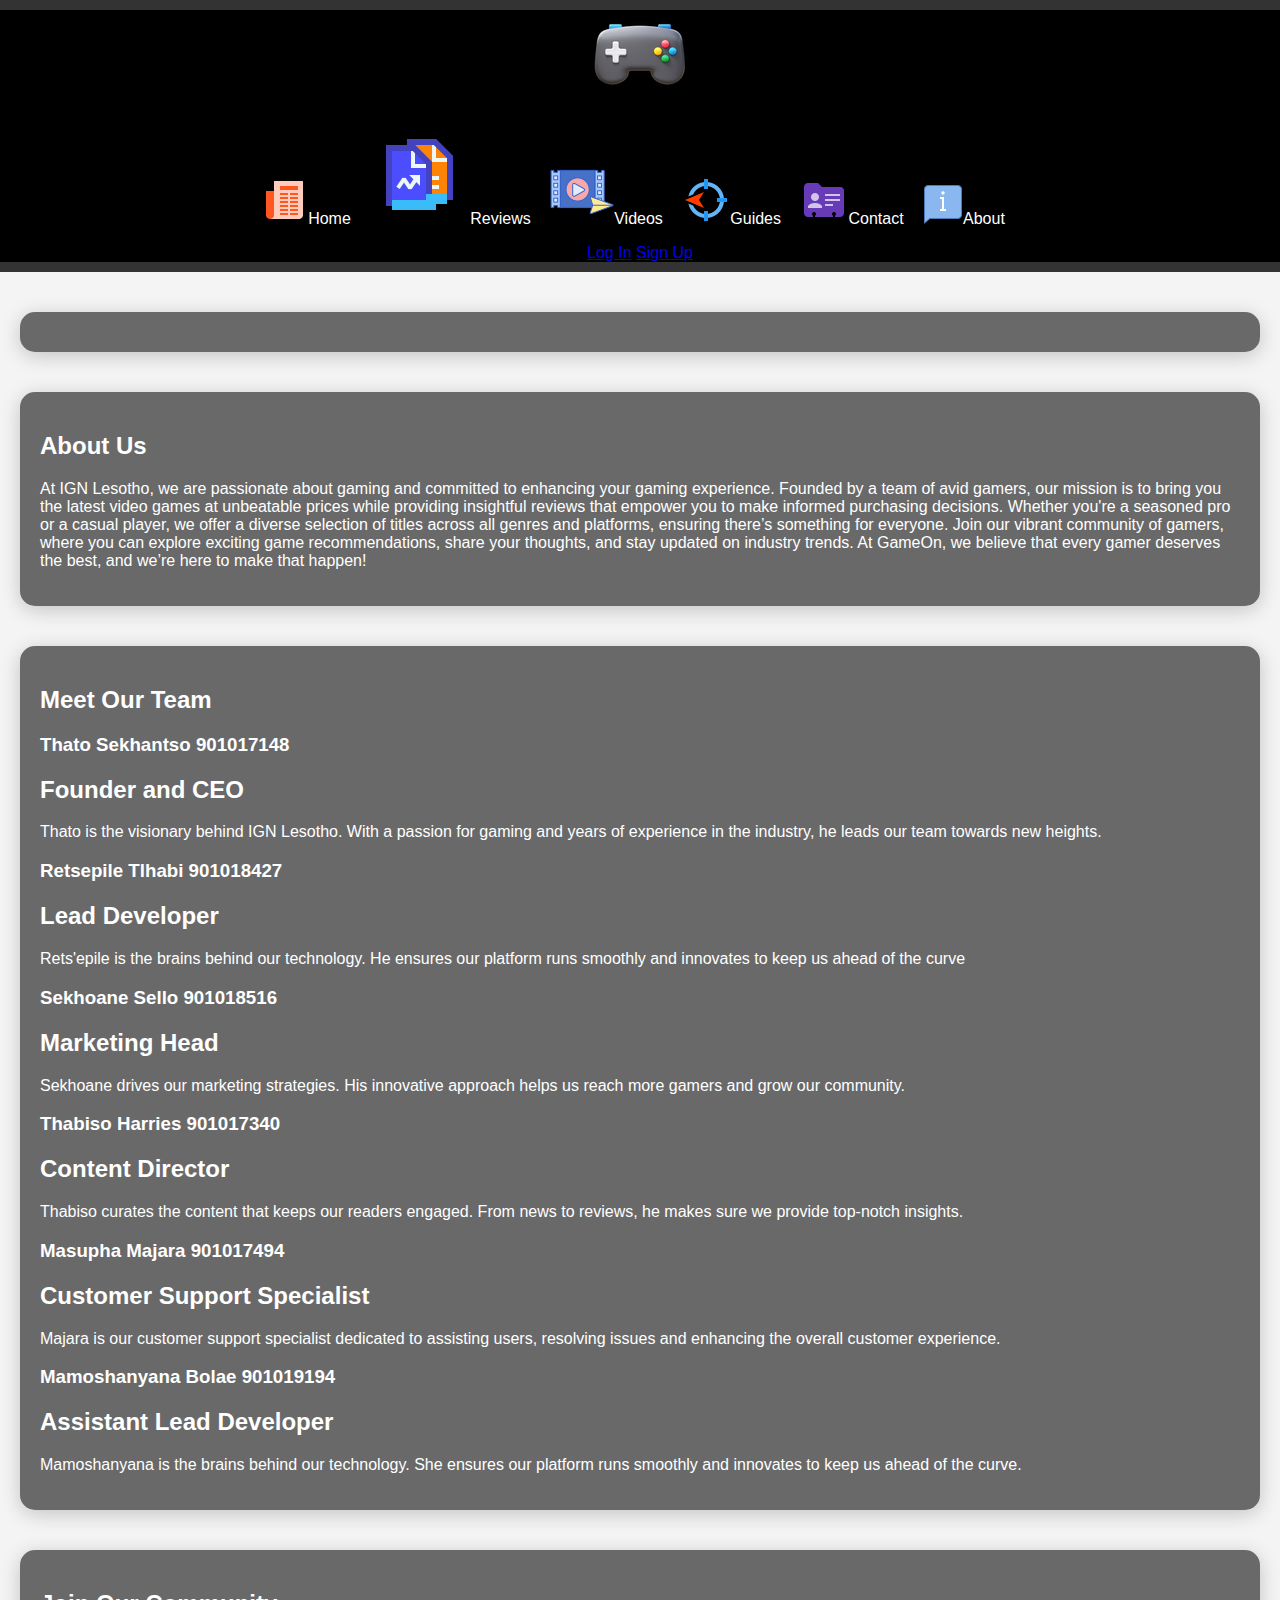
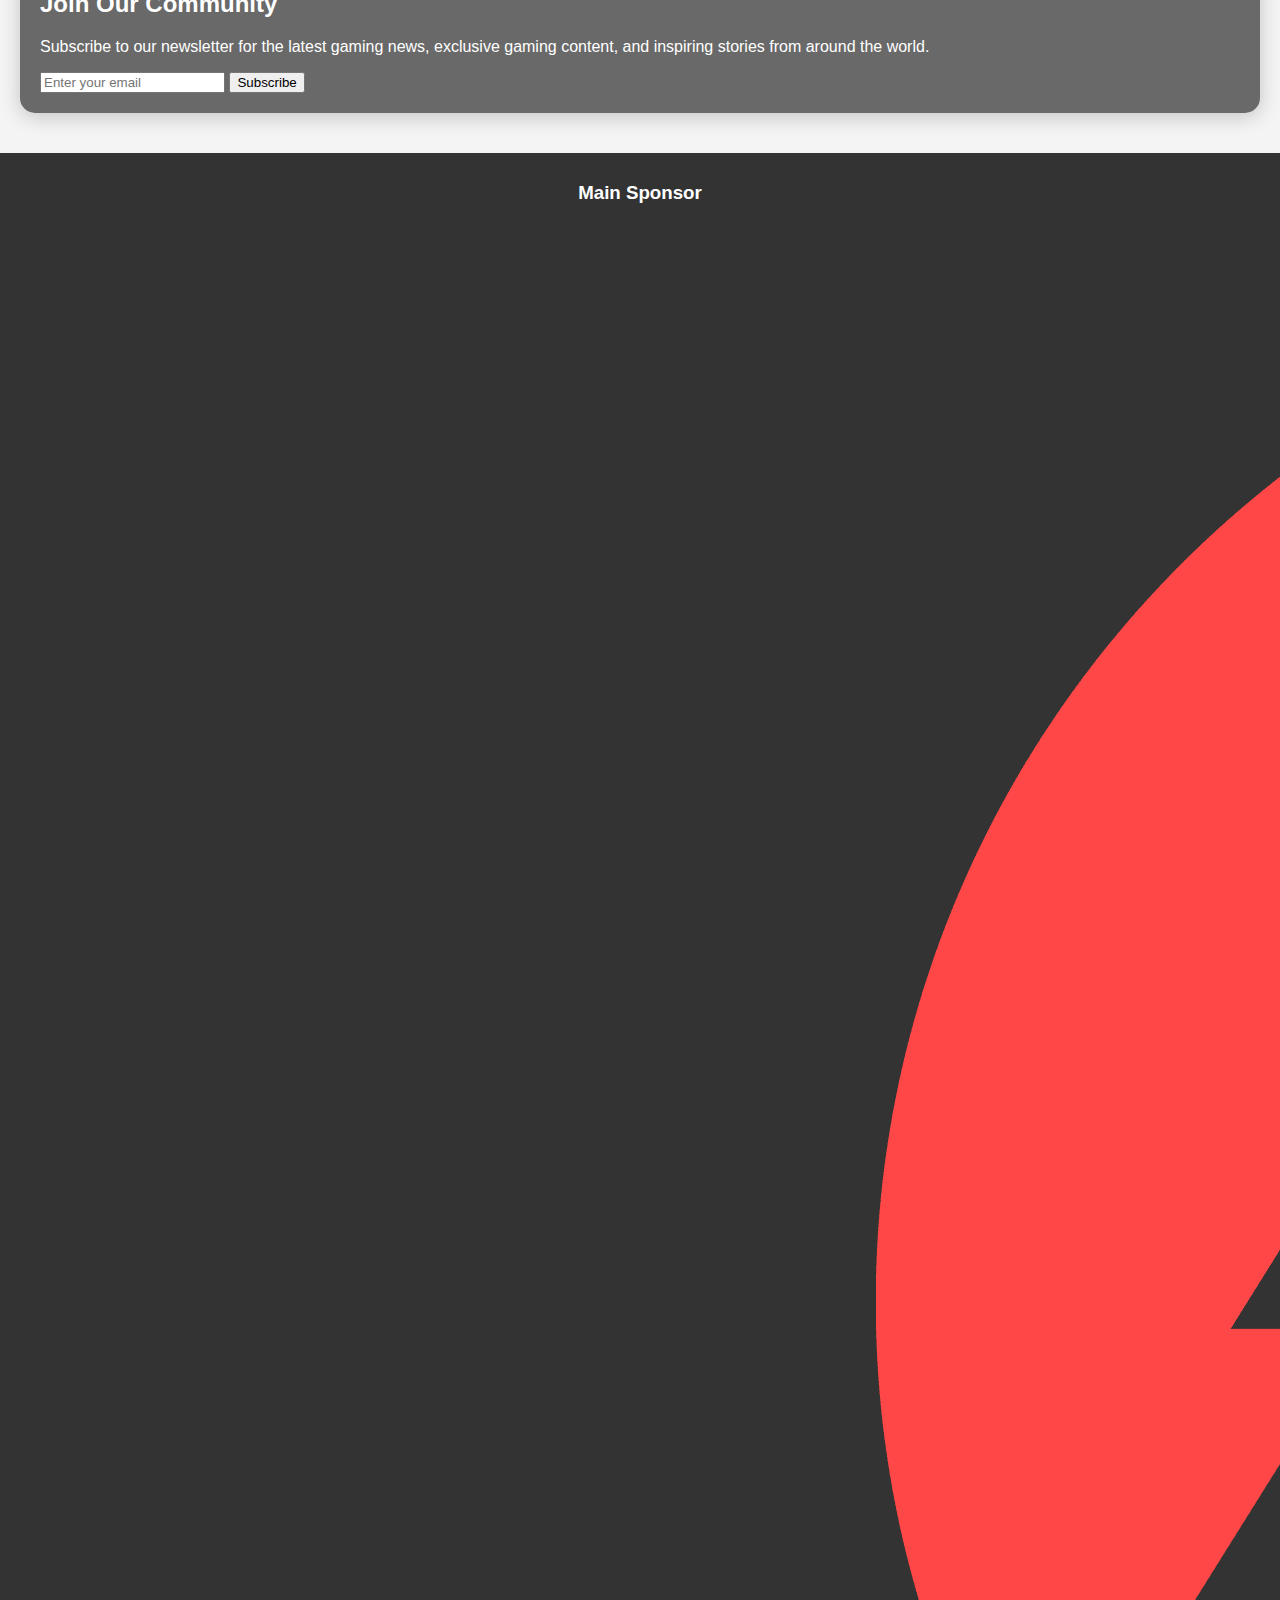
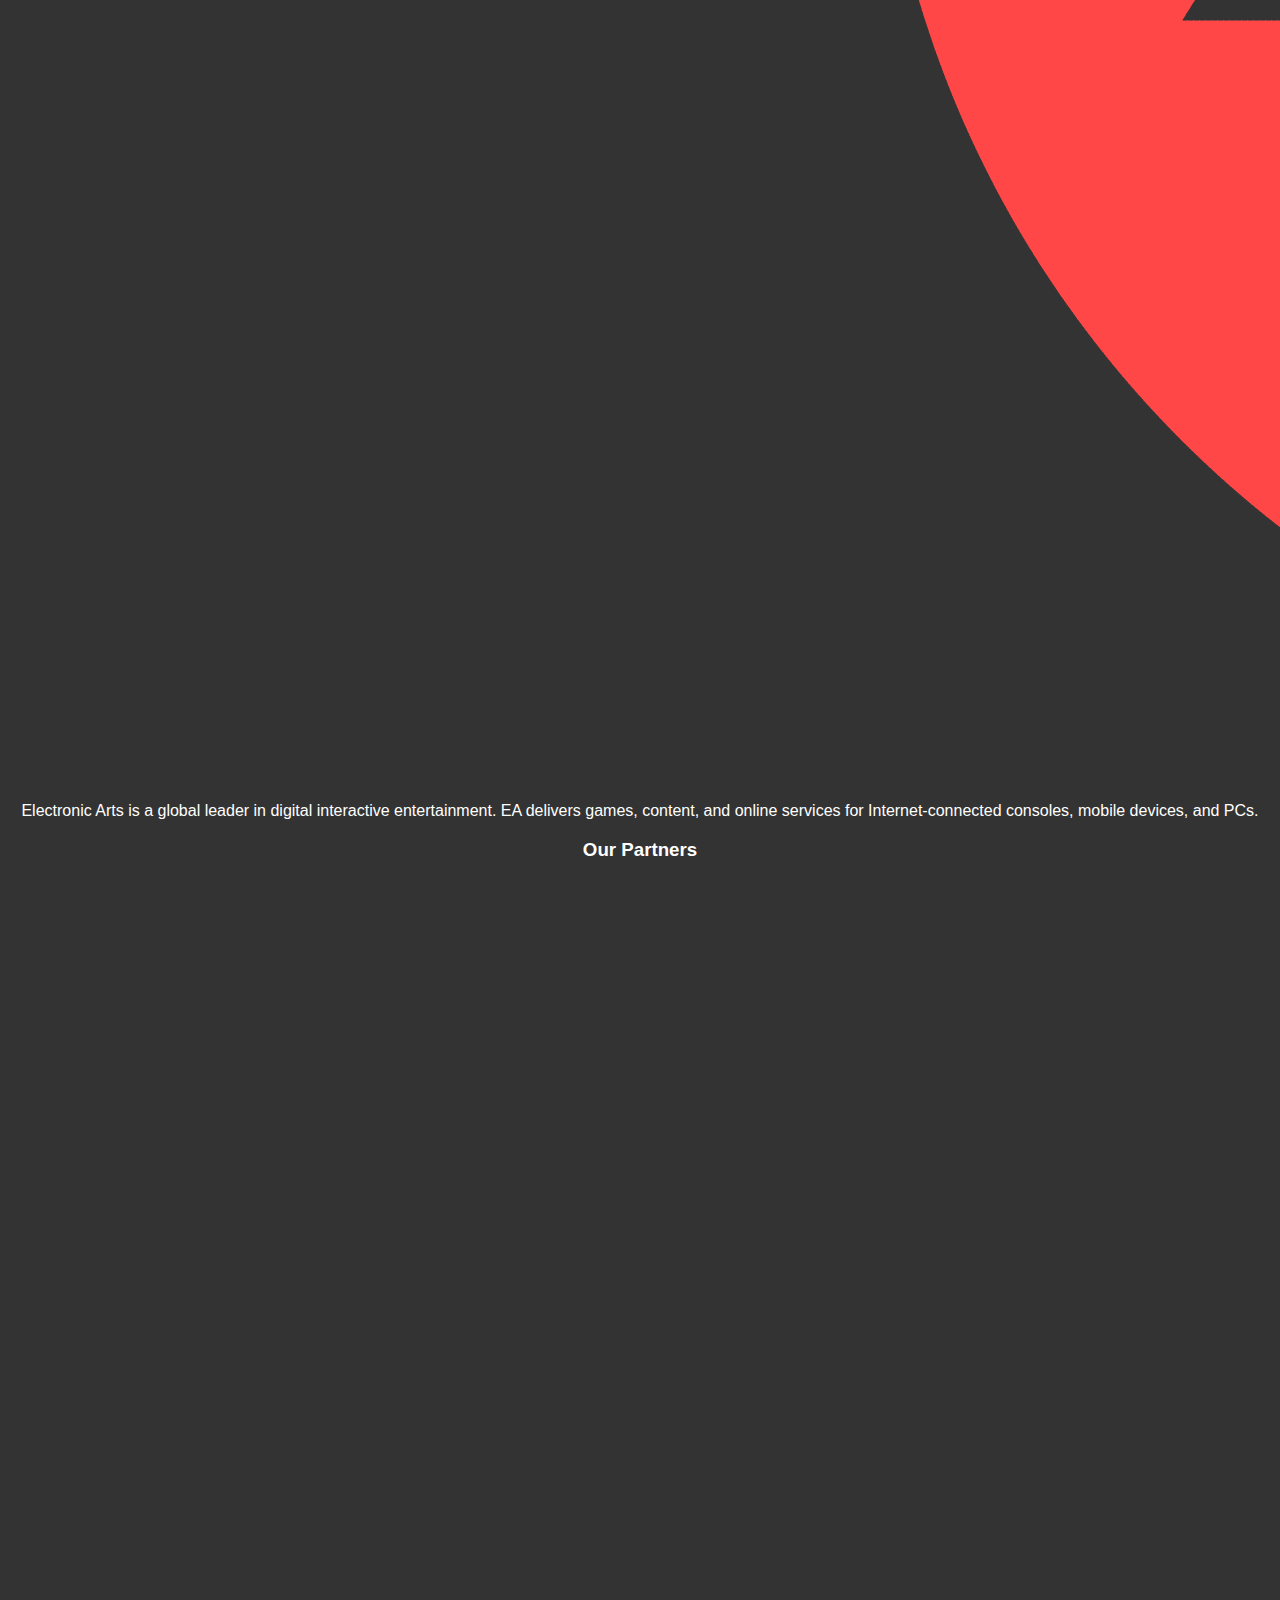
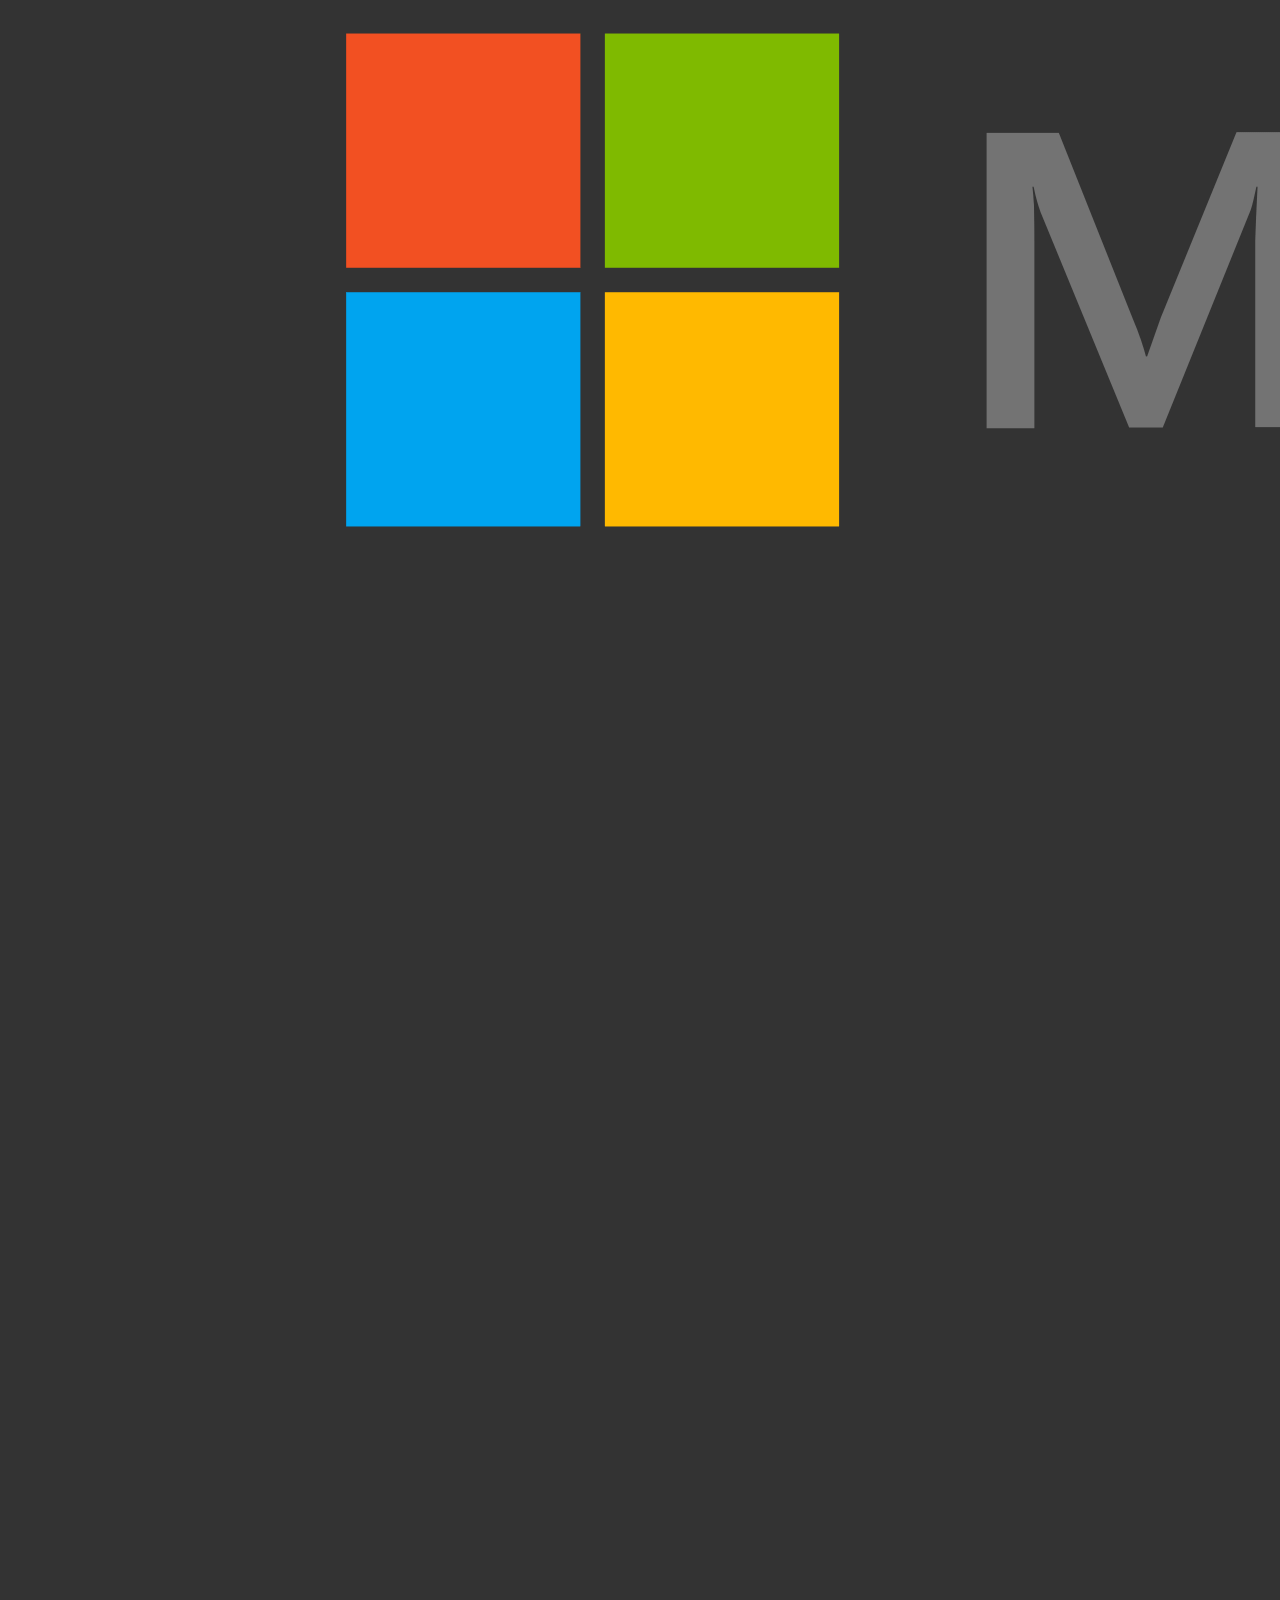
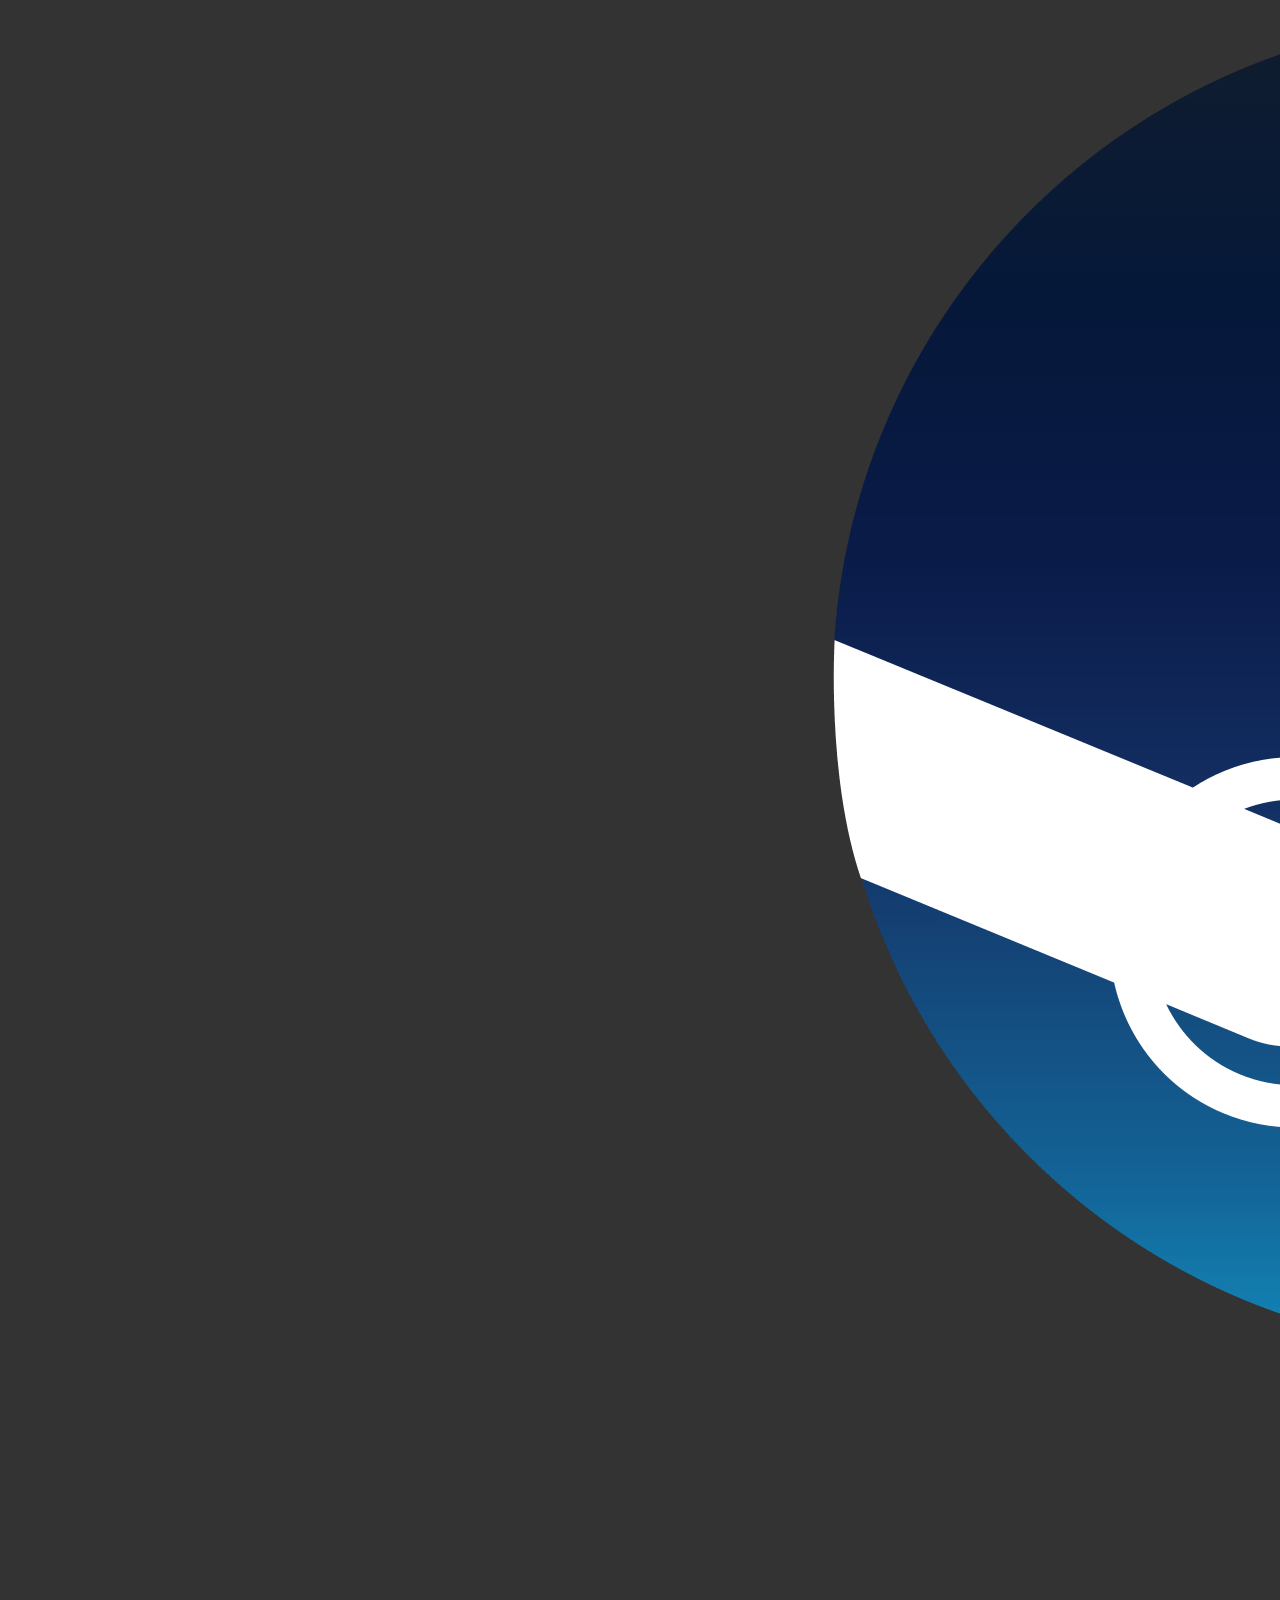
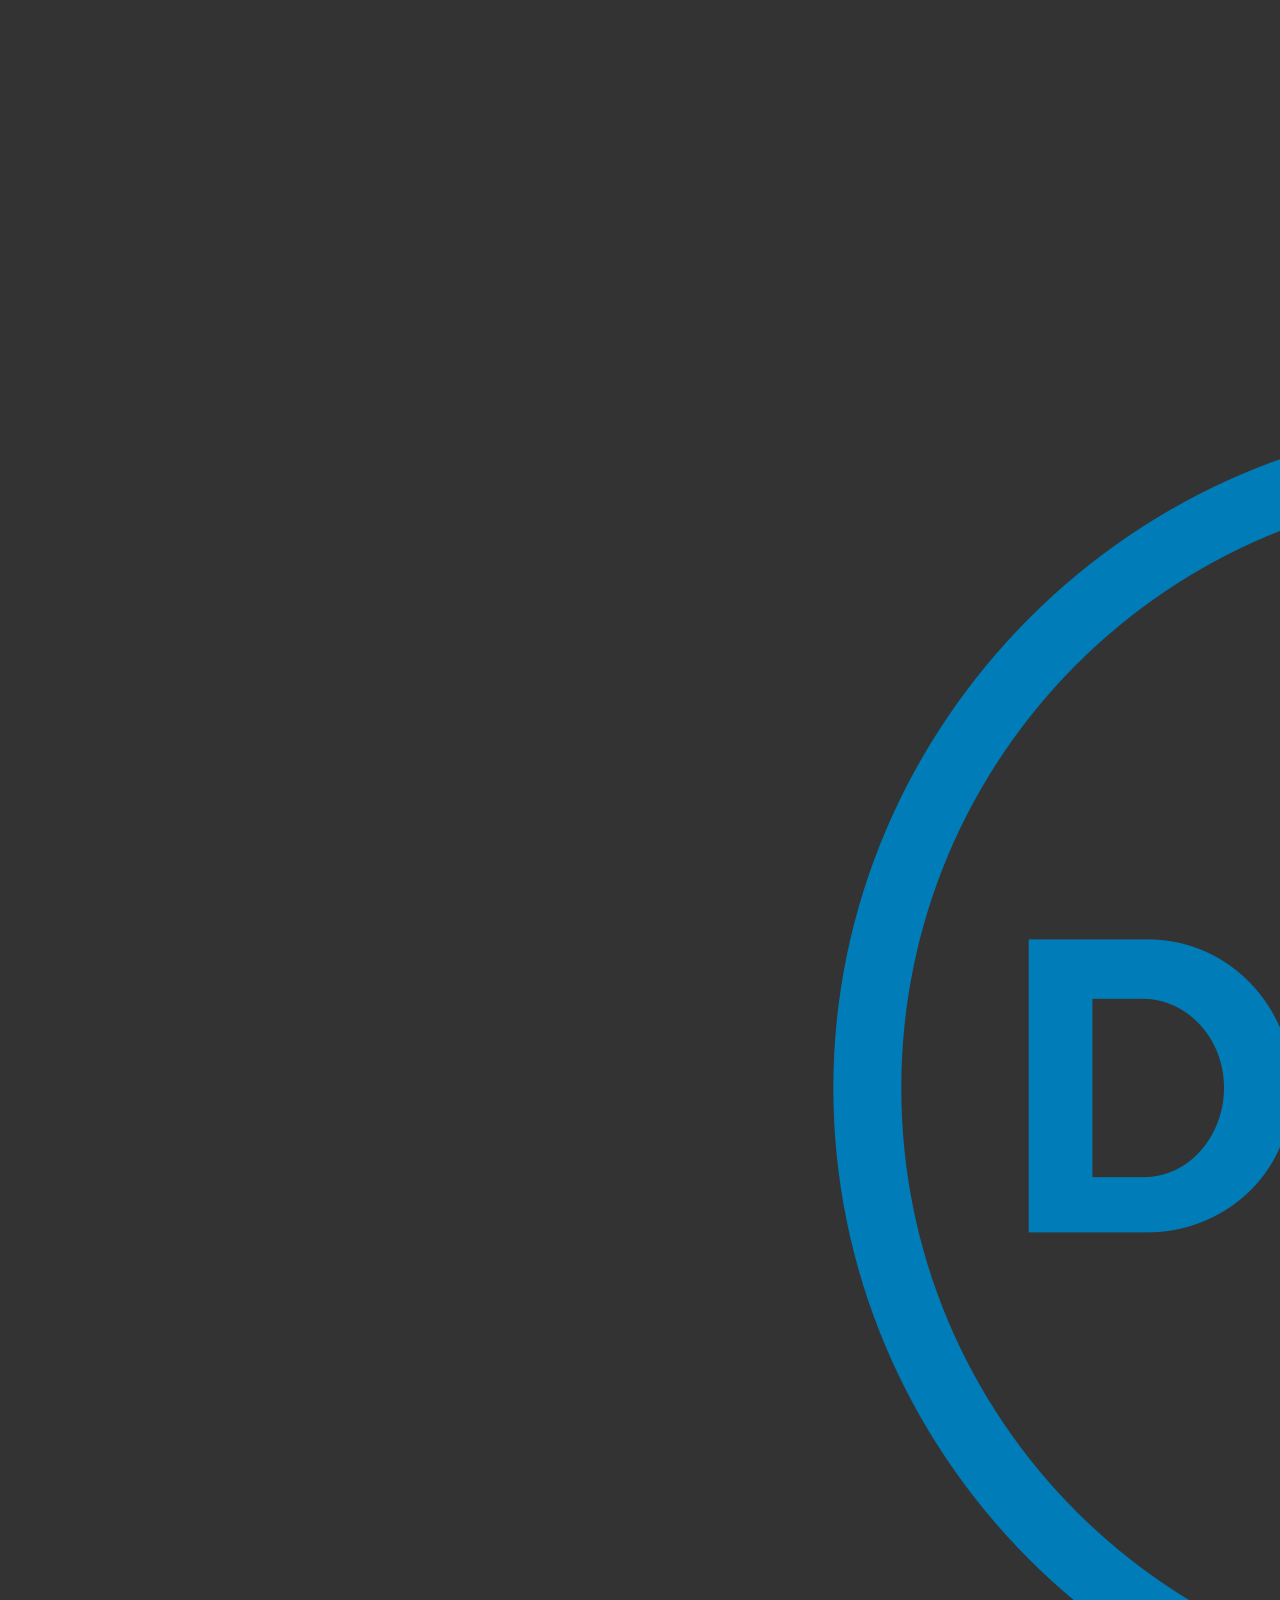
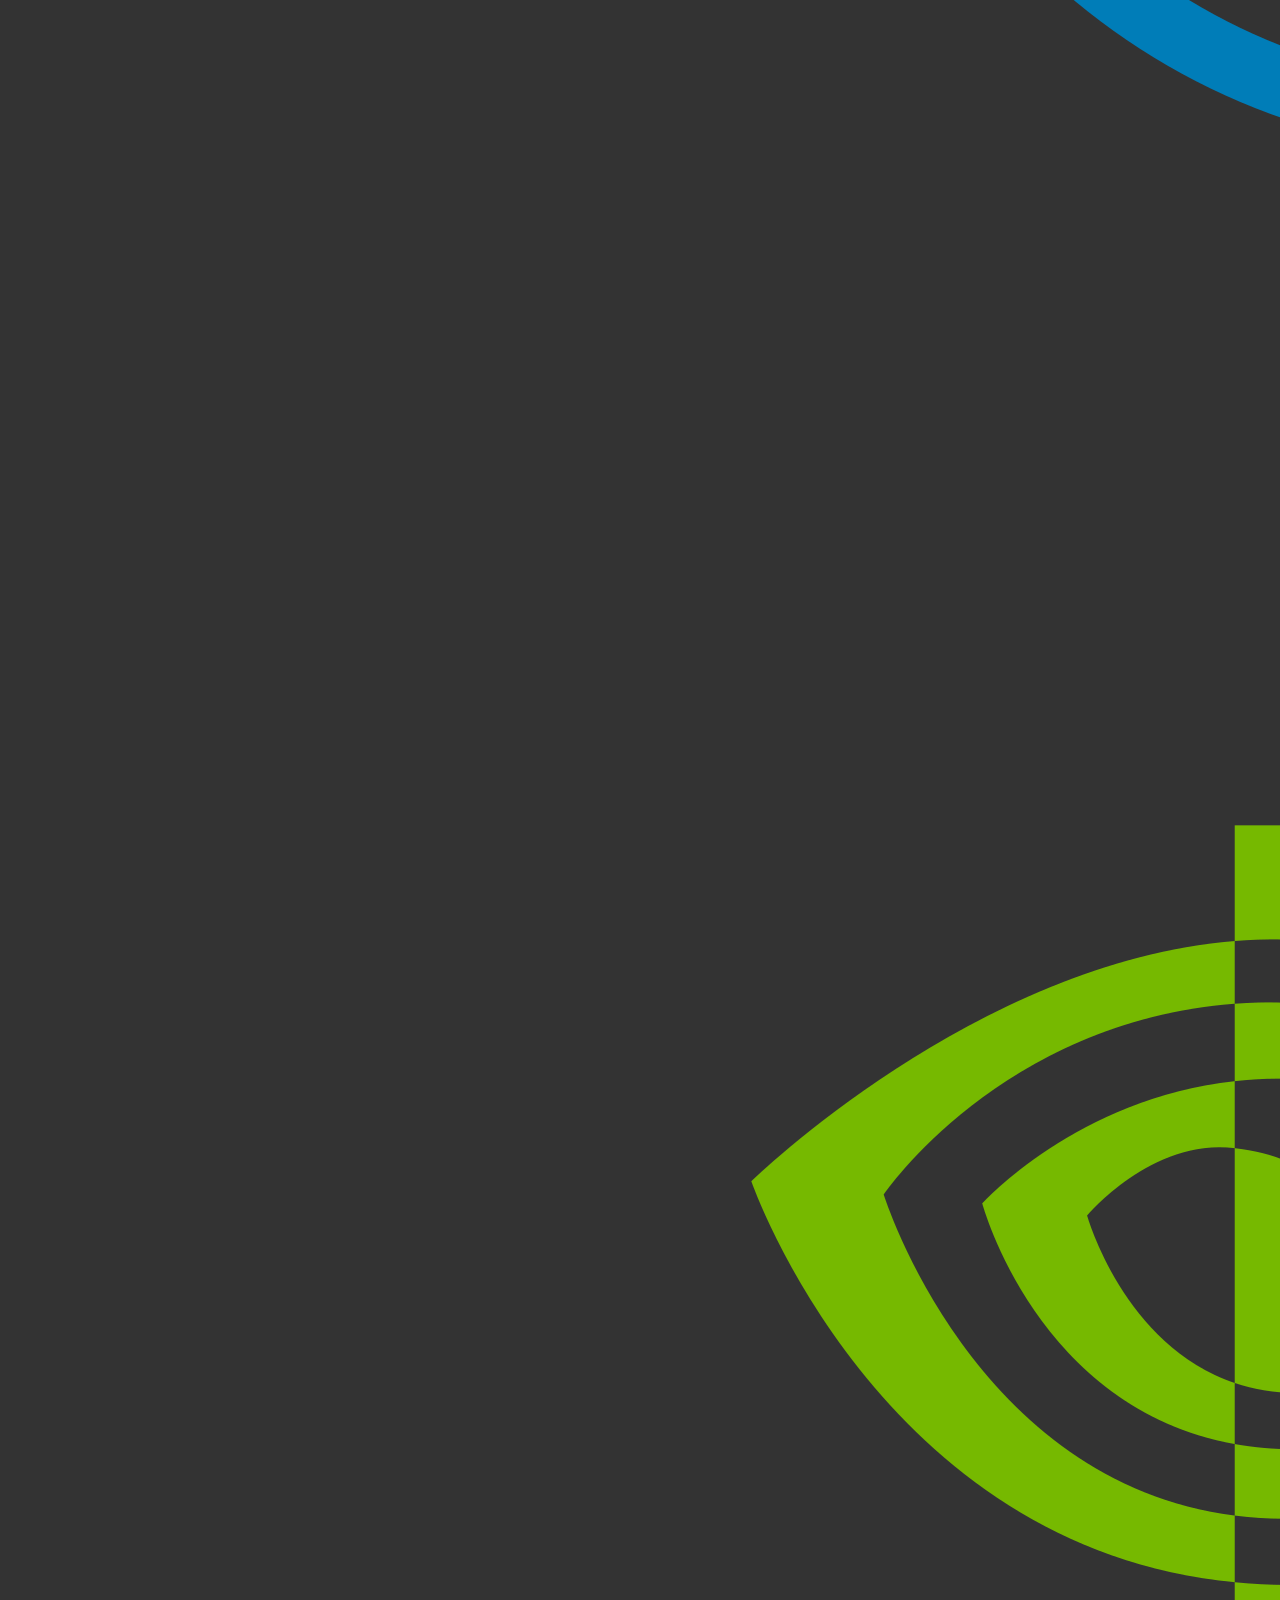
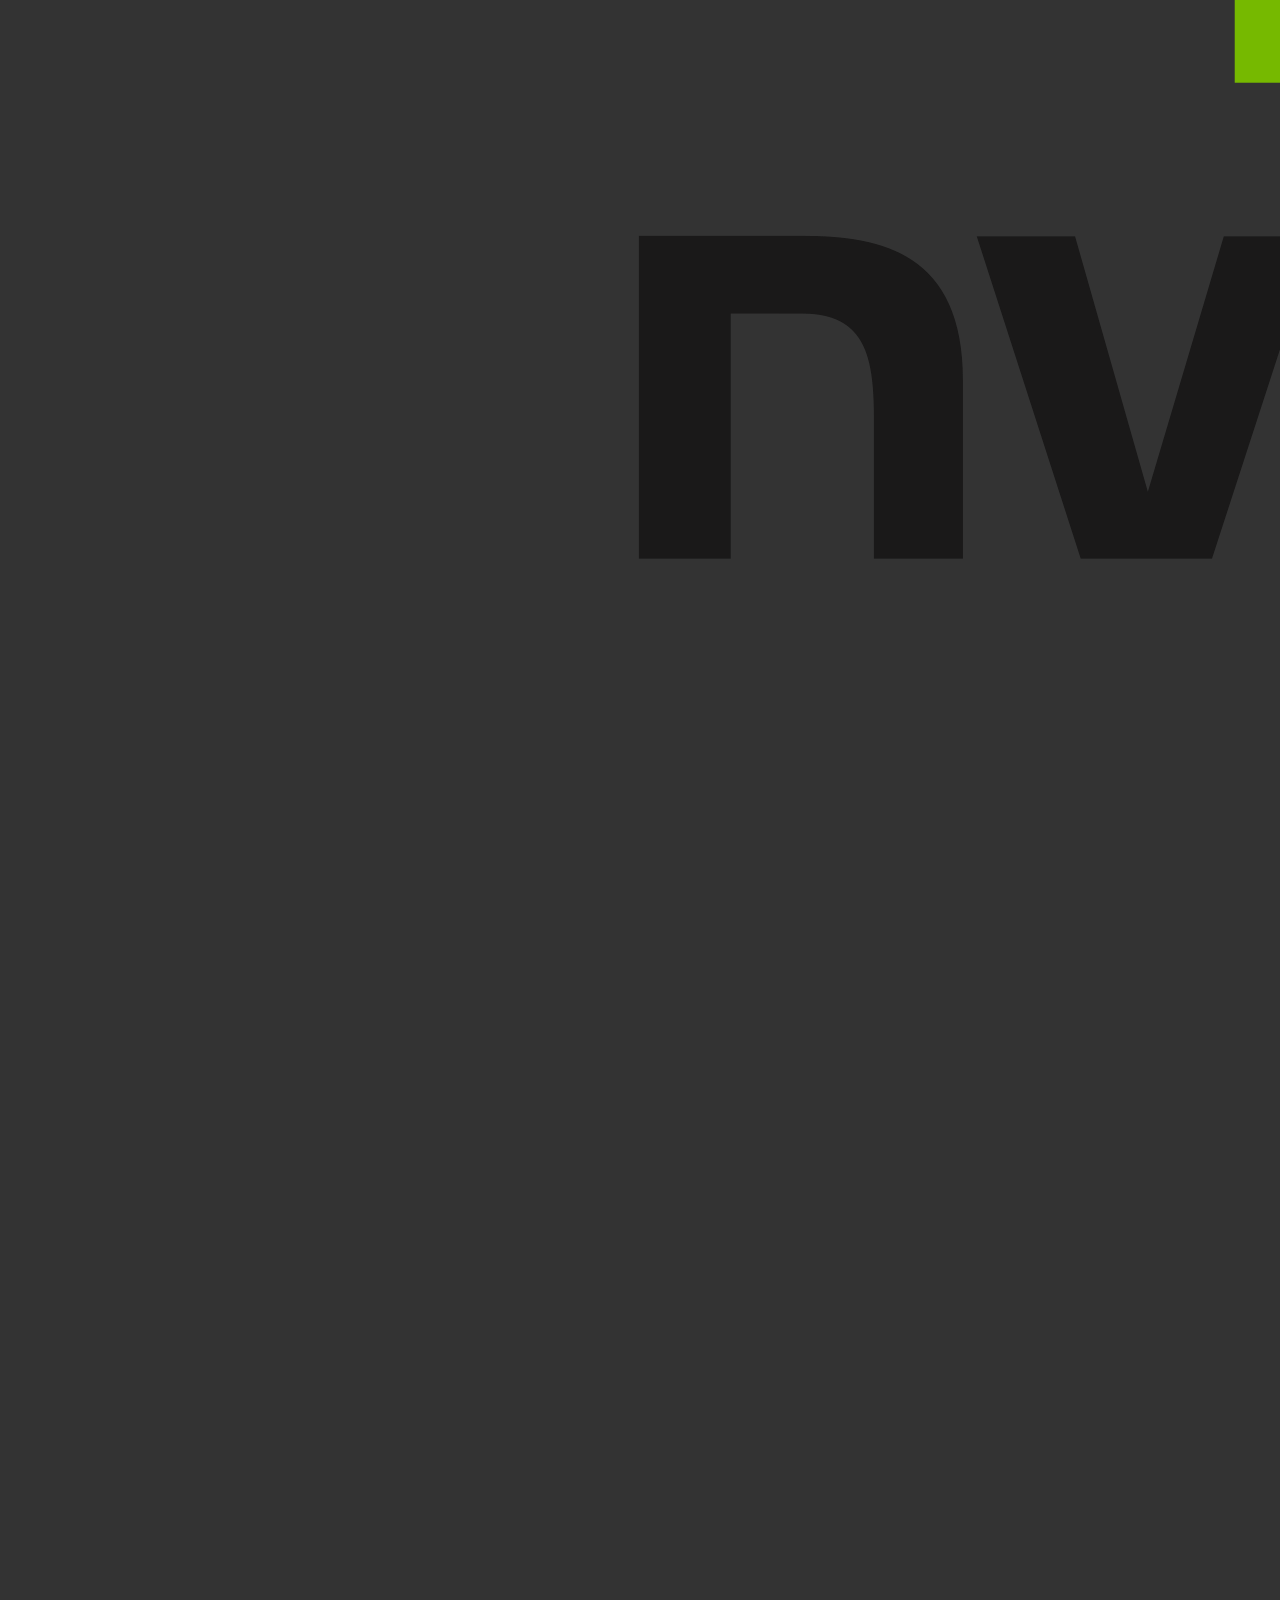
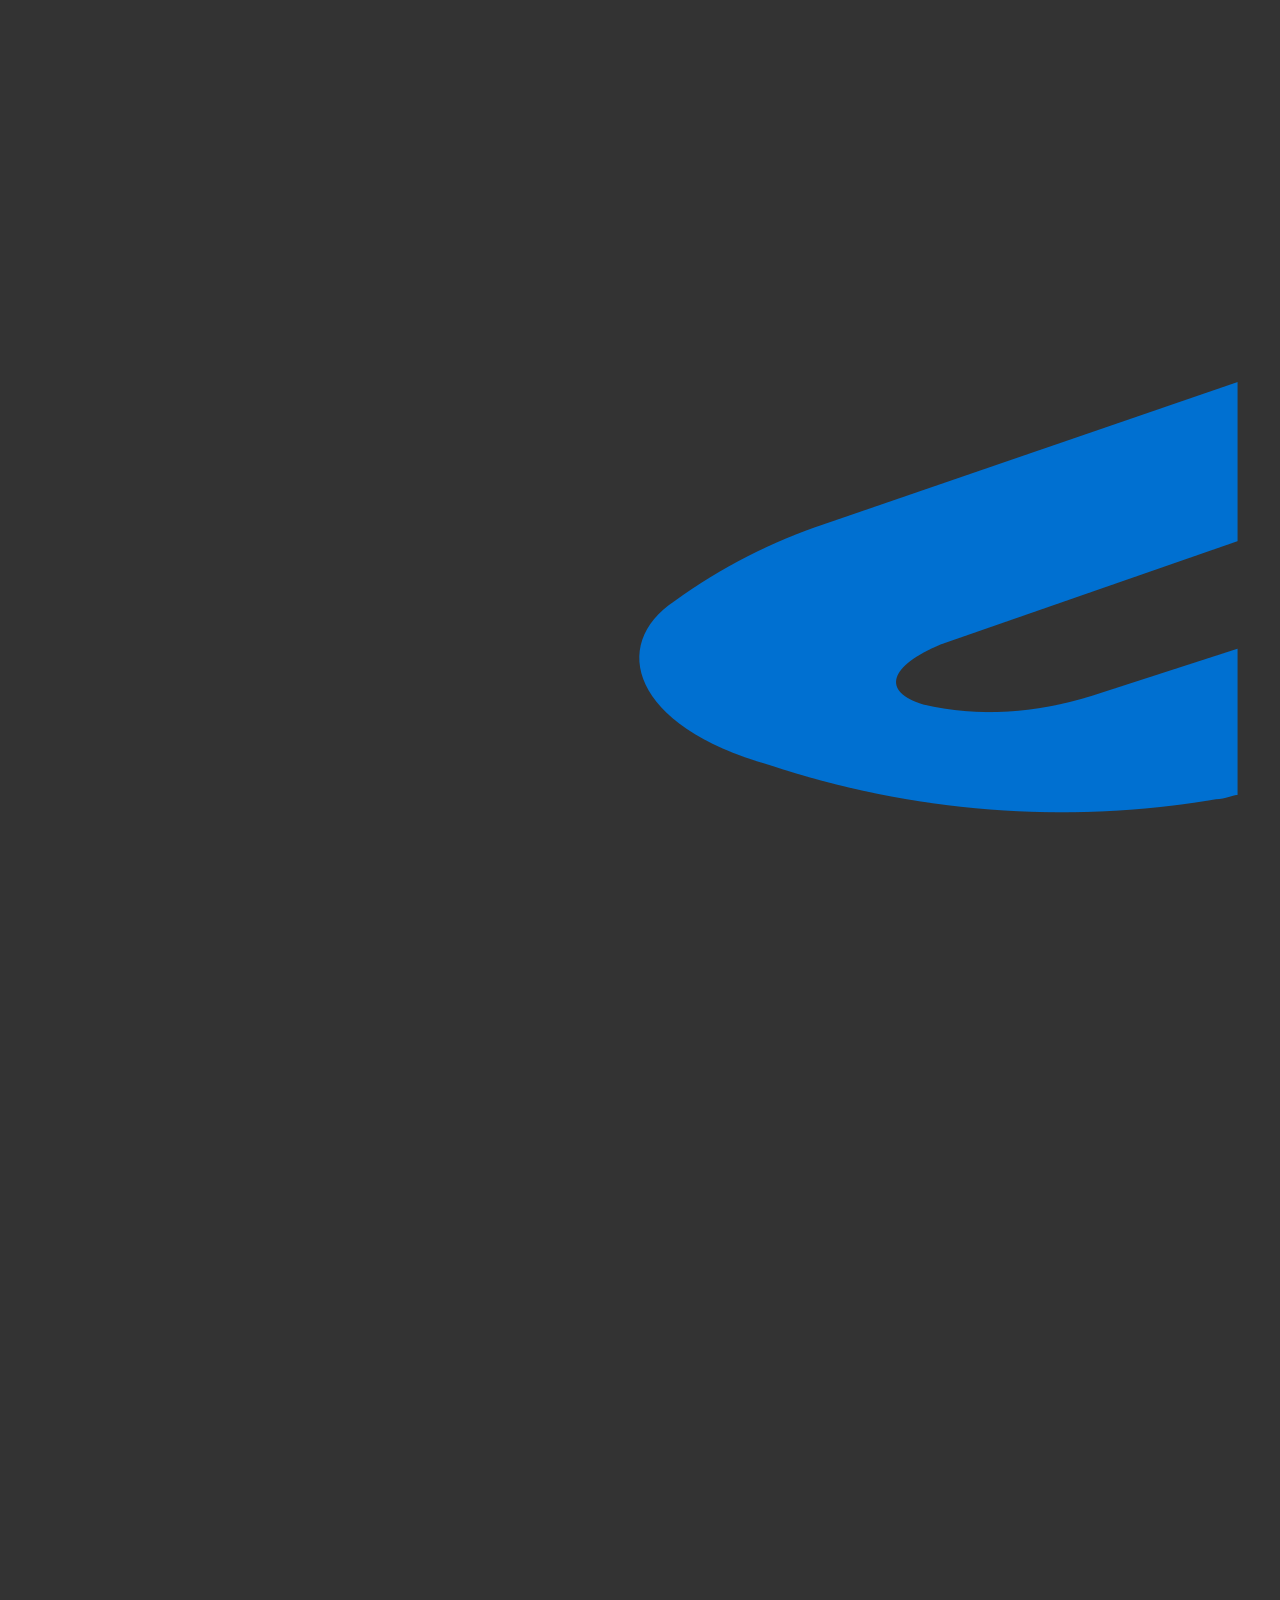
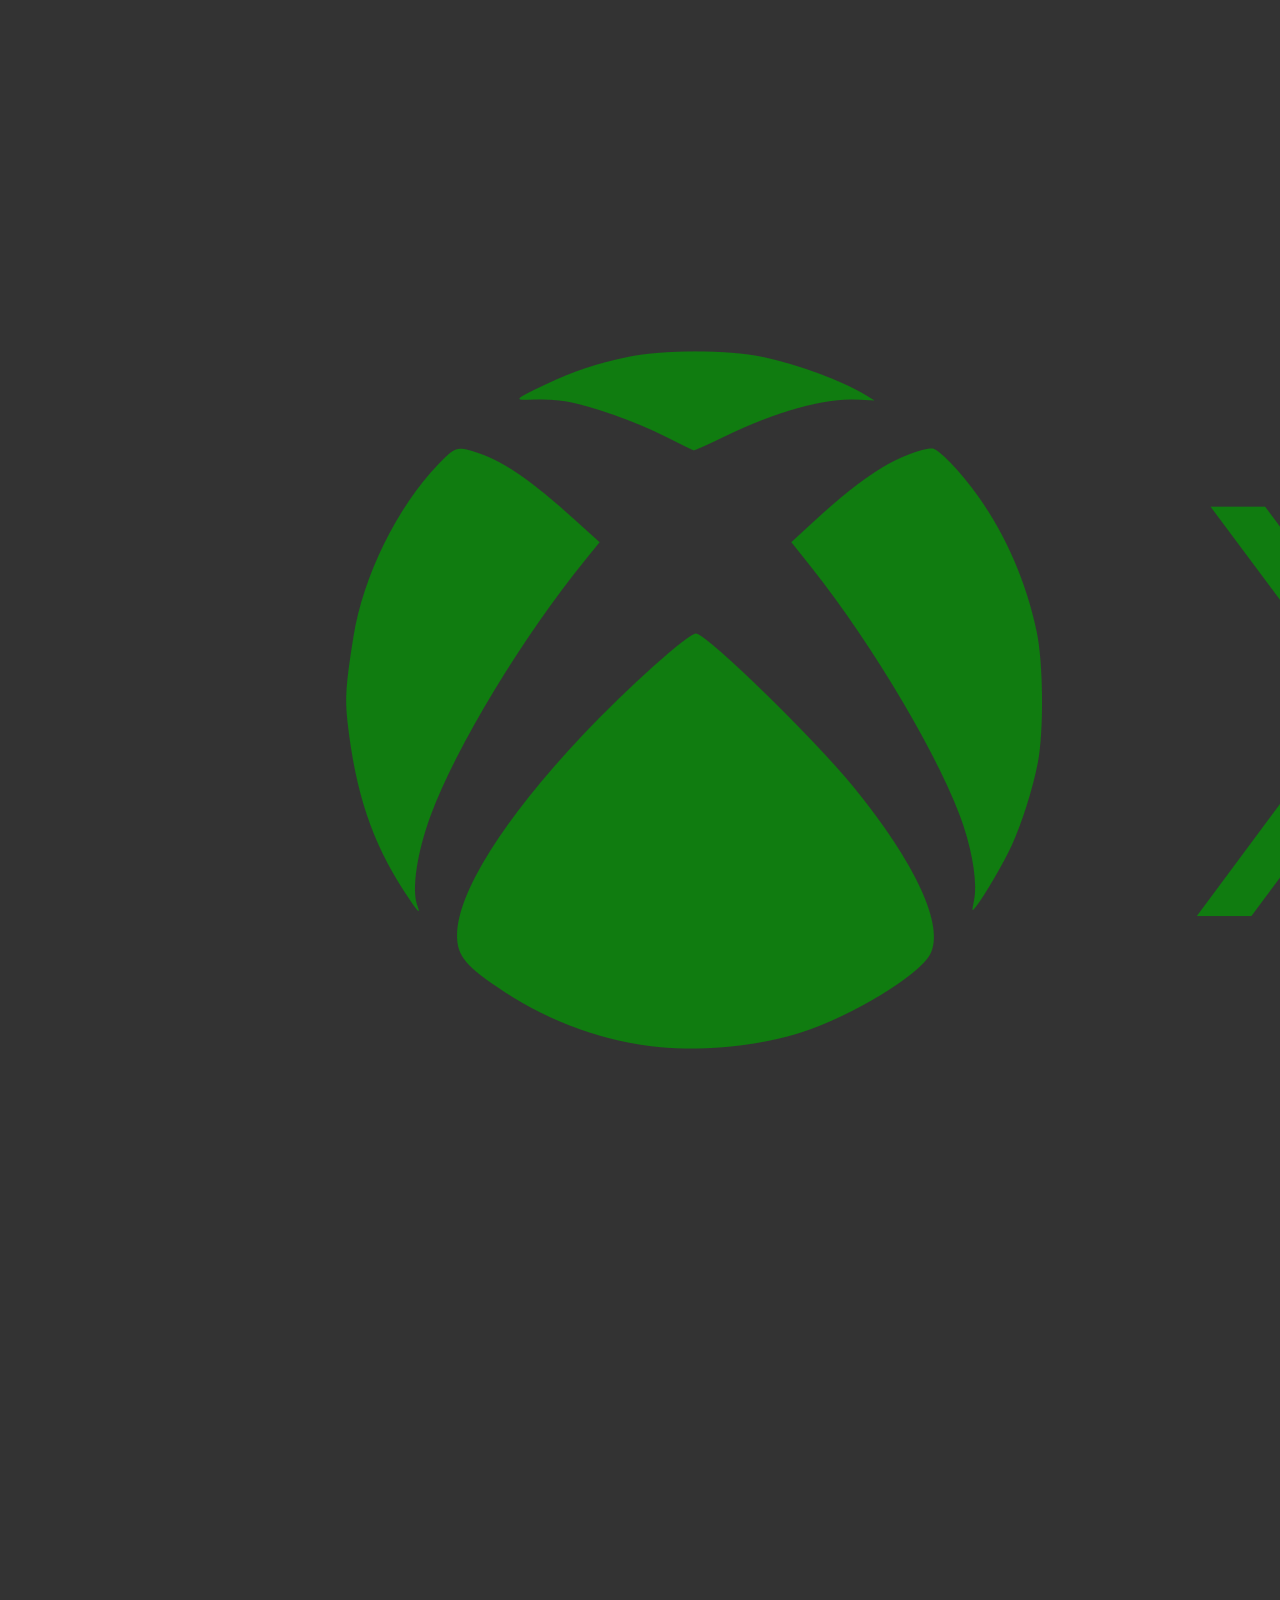
<file: about.html>
<!DOCTYPE html>
<html lang="en">
<head>
    <meta charset="UTF-8">
    <meta name="viewport" content="width=device-width, initial-scale=1.0">
    <link rel="stylesheet" href="style.css">
    <title>IGN Lesotho</title>
</head>
<body>
     
<header>
    <nav class="navbar" style="background-color: rgb(0, 0, 0);">
        <div class="logo">
            <a href="index.html"><img src="images/icons8-games-94.png" alt="GameOn Logo" /></a>
        </div>
        <ul class="nav-links">
            <li><img src="images/icons8-news-48.png" alt=""><a href="index.html">Home</a></li>
            <li><img src="images/icons8-reviews-100.png" alt=""><a href="index.html">Reviews</a></li>
            <li><img src="images/icons8-videos-64.png" alt=""><a href="index.html">Videos</a></li>
            <li><img src="images/icons8-direction-48.png" alt=""><a href="index.html">Guides</a></li>
            <li><img src="images/icons8-contact-48.png" alt=""><a href="contact.html">Contact</a></li>
            <li><img src="images/icons8-about-us-40.png" alt=""><a href="about.html">About</a></li>
        </ul>
        <div class="nav-actions">
            <a href="login.html" class="nav-button">Log In</a>
            <a href="signup.html" class="nav-button">Sign Up</a>
        </div>
    </nav>
</header>
<section class="contact-info" id="contact">
</section>
<section class="our-mission">
    <h2>About Us</h2>
    <p>At IGN Lesotho, we are passionate about gaming and committed to enhancing your gaming experience. 
        Founded by a team of avid gamers, our mission is to bring you the latest video games at unbeatable prices 
        while providing insightful reviews that empower you to make informed purchasing decisions. Whether you're a 
        seasoned pro or a casual player, we offer a diverse selection of titles across all genres and platforms, 
        ensuring there’s something for everyone. Join our vibrant community of gamers, where you can explore exciting 
        game recommendations, share your thoughts, and stay updated on industry trends. At GameOn, we believe that every 
        gamer deserves the best, and we’re here to make that happen!</p>
</section>

<section class="our-team">
    <h2>Meet Our Team</h2>
    <div class="team-member">
        <h3>Thato Sekhantso 901017148</h3>
        <h2>Founder and CEO</h2>
        <p>Thato is the visionary behind IGN Lesotho. 
            With a passion for gaming and years of experience in the industry, he leads our team towards new heights.</p>
    </div>
    <div class="team-member">
        <h3>Retsepile Tlhabi 901018427</h3>
        <h2>Lead Developer</h2>
        <p>Rets'epile is the brains behind our technology. He ensures our platform runs smoothly and innovates to keep us ahead of the curve</p>
    </div>
    <div class="team-member">
        <h3>Sekhoane Sello 901018516</h3>
        <h2>Marketing Head</h2>
        <p>Sekhoane drives our marketing strategies. His innovative approach helps us reach more gamers and grow our community.</p>
    </div>
    <div class="team-member">
        <h3>Thabiso Harries 901017340</h3>
        <h2>Content Director</h2>
        <p>Thabiso curates the content that keeps our readers engaged. From news to reviews, he makes sure we provide top-notch insights.</p>
    </div>    
    <div class="team-member">
        <h3>Masupha Majara 901017494</h3>
        <h2>Customer Support Specialist</h2>
        <p>Majara is our customer support specialist dedicated to assisting users, resolving issues and enhancing the overall customer experience.</p>
    </div>    
    <div class="team-member">
        <h3>Mamoshanyana Bolae 901019194</h3>
        <h2>Assistant Lead Developer</h2>
        <p>Mamoshanyana is the brains behind our technology. She ensures our platform runs smoothly and innovates to keep us ahead of the curve.</p>
    </div>
</section>

<section class="join-us">
    <h2>Join Our Community</h2>
    <p>Subscribe to our newsletter for the latest gaming news, exclusive gaming content, 
        and inspiring stories from around the world.</p>
    <form>
        <input type="email" placeholder="Enter your email" required>
        <button type="submit">Subscribe</button>
    </form>
</section>

<footer class="footer">
    <div class="footer-content">
        <div class="main-sponsor">
            <h3>Main Sponsor</h3>
            <img src="images/ea.png" alt="EA Logo" class="sponsor-logo">
            <p>Electronic Arts is a global leader in digital interactive entertainment. EA delivers games, content, and online services for Internet-connected consoles, mobile devices, and PCs.</p>
        </div>
        <div class="partners">
            <h3>Our Partners</h3>
            <div class="partner-logos">
                <img src="images/microsoft.png" alt="Microsoft Logo" class="partner-logo">
                <img src="images/steam.png" alt="Steam Logo" class="partner-logo">
                <img src="images/dell2.png" alt="Dell Logo" class="partner-logo">
                <img src="images/nvidia.png" alt="Nvidia Logo" class="partner-logo">
                <img src="images/playstation.png" alt="PlayStation Logo" class="partner-logo">
                <img src="images/xbox.png" alt="Xbox Logo" class="partner-logo">
            </div>
            <p>We collaborate with top gaming companies to bring you the best gaming experience. Our partners include industry leaders in hardware, software, and game development.</p>
        </div>
        <div class="social-media">
            <h3>Follow Us</h3>
            <a href="https://twitter.com/GameOn" target="_blank"><img src="images/twitter.png" alt="Twitter" class="social-icon"></a>
            <a href="https://facebook.com/GameOn" target="_blank"><img src="images/facebook.png" alt="Facebook" class="social-icon"></a>
            <a href="https://instagram.com/GameOn" target="_blank"><img src="images/instagram.png" alt="Instagram" class="social-icon"></a>
            <a href="https://youtube.com/GameOn" target="_blank"><img src="images/youtube2.png" alt="YouTube" class="social-icon"></a>
            <a href="https://twitch.tv/GameOn" target="_blank"><img src="images/twitch.png" alt="Twitch" class="social-icon"></a>
        </div>
    </div>
    <div class="footer-bottom">
        <p>&copy; 2023 IGN Lesotho. All rights reserved.</p>
        <p>Contact us: info@ignlesotho.com | Privacy Policy | Terms of Service</p>
    </div>
</footer>
<style>
section {
    max-width: 1200px;
    margin: 40px auto;
    padding: 20px;
    background: rgba(0, 0, 0, 0.568);
    border-radius: 15px;
    color: white;
    box-shadow: 0 4px 20px rgba(0, 0, 0, 0.2);
}
</style>


</body>
</html>
</file>
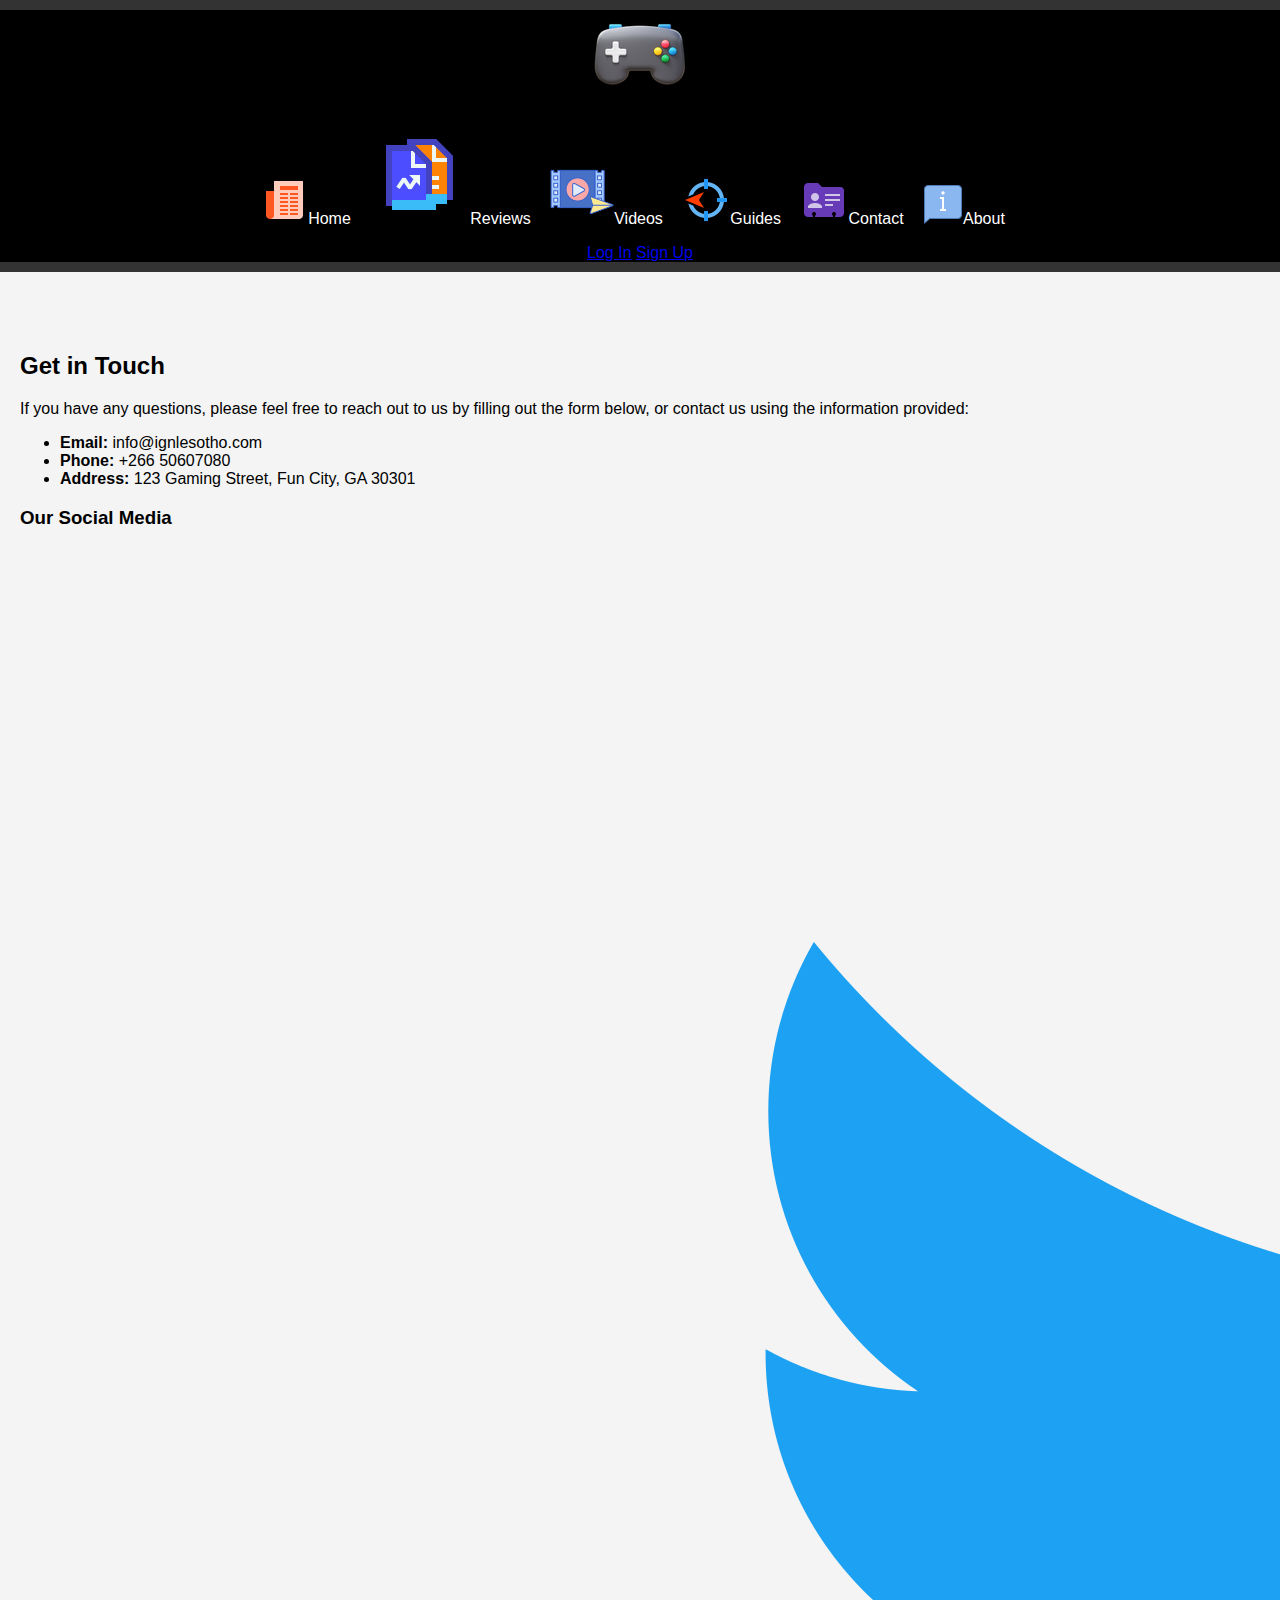
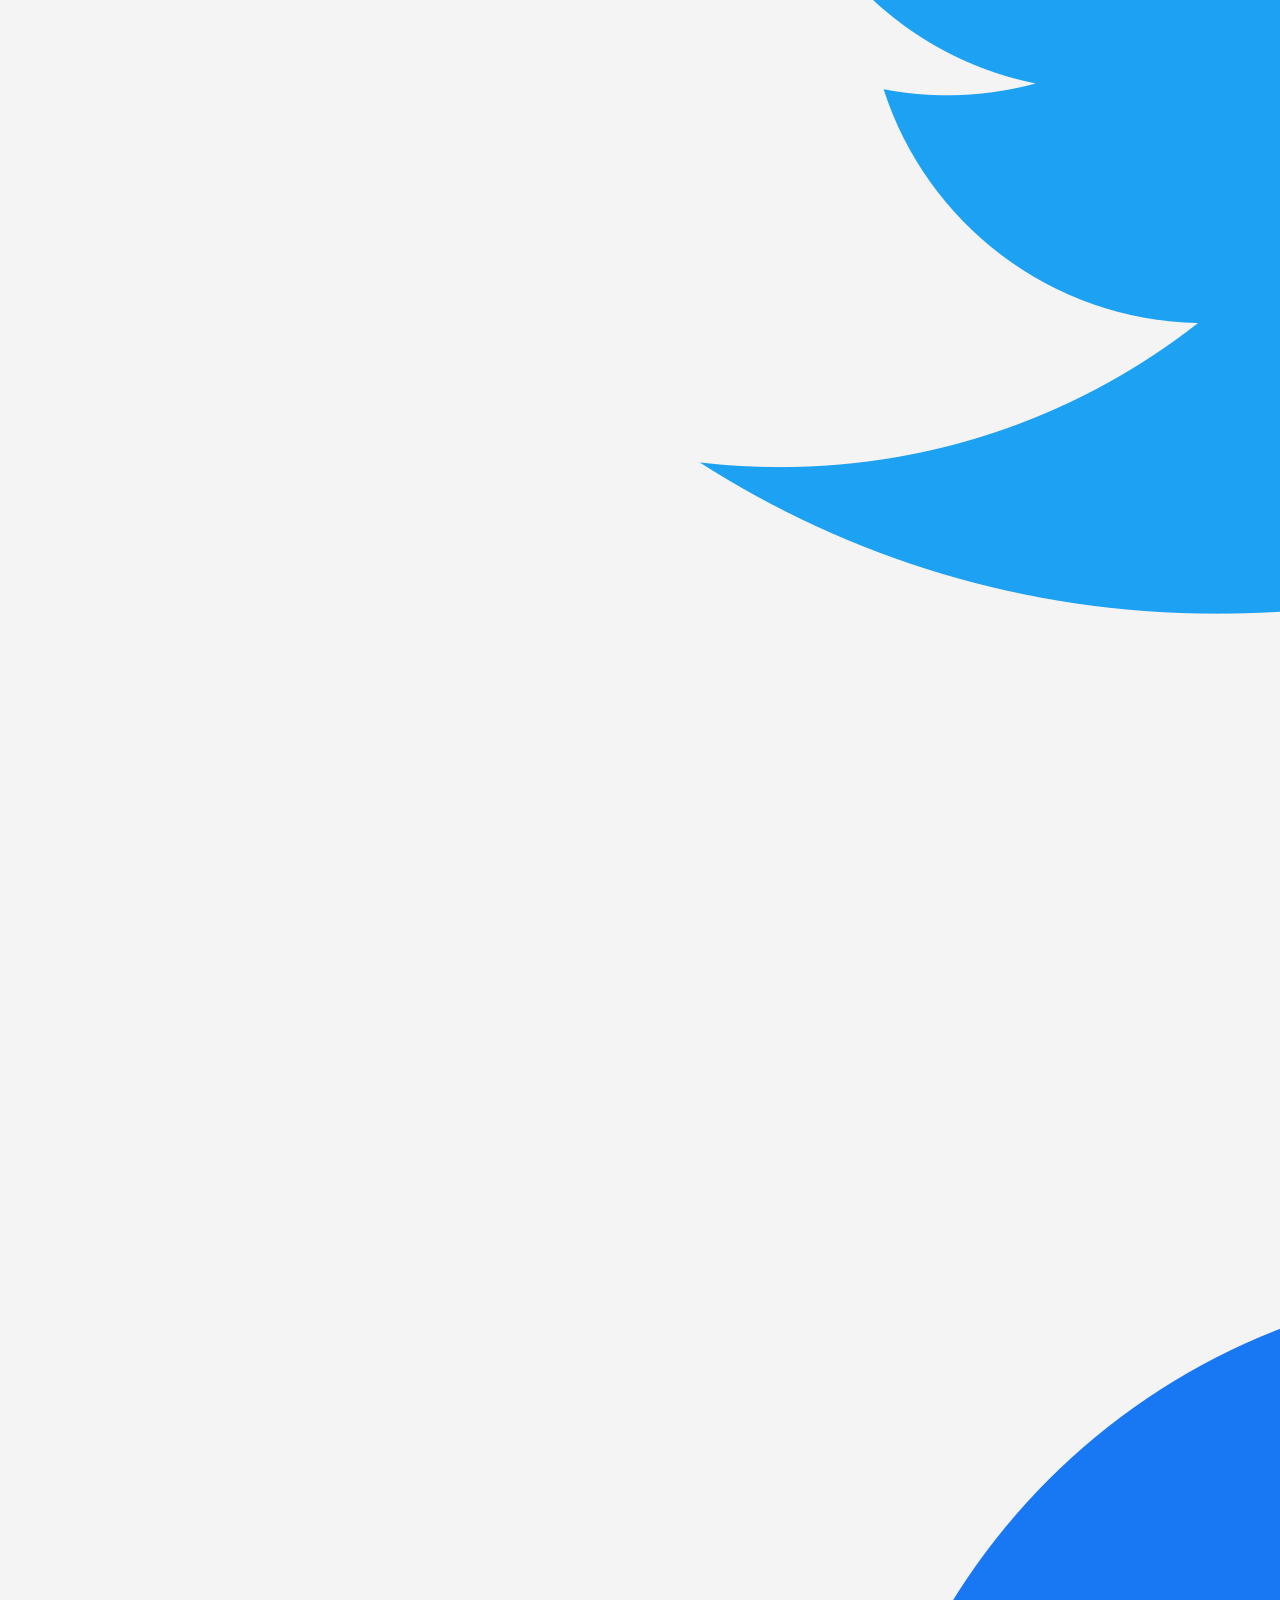
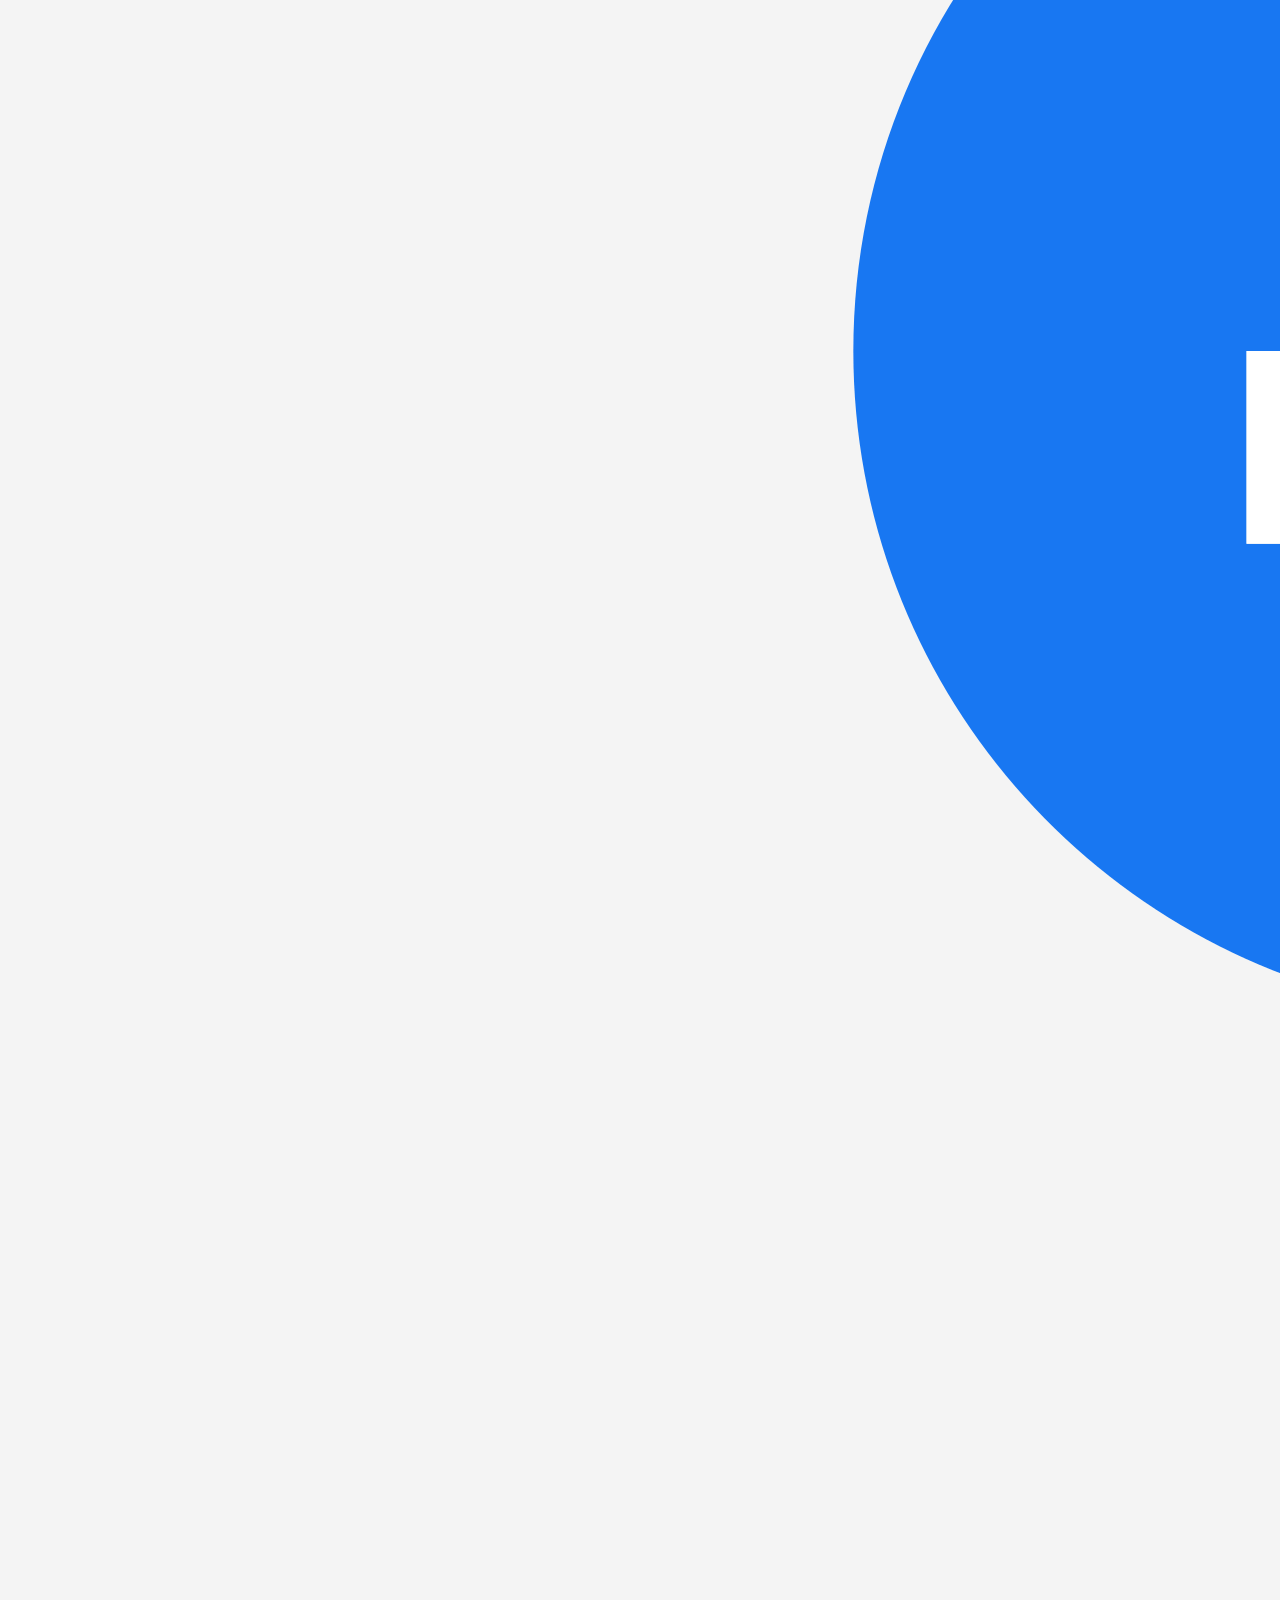
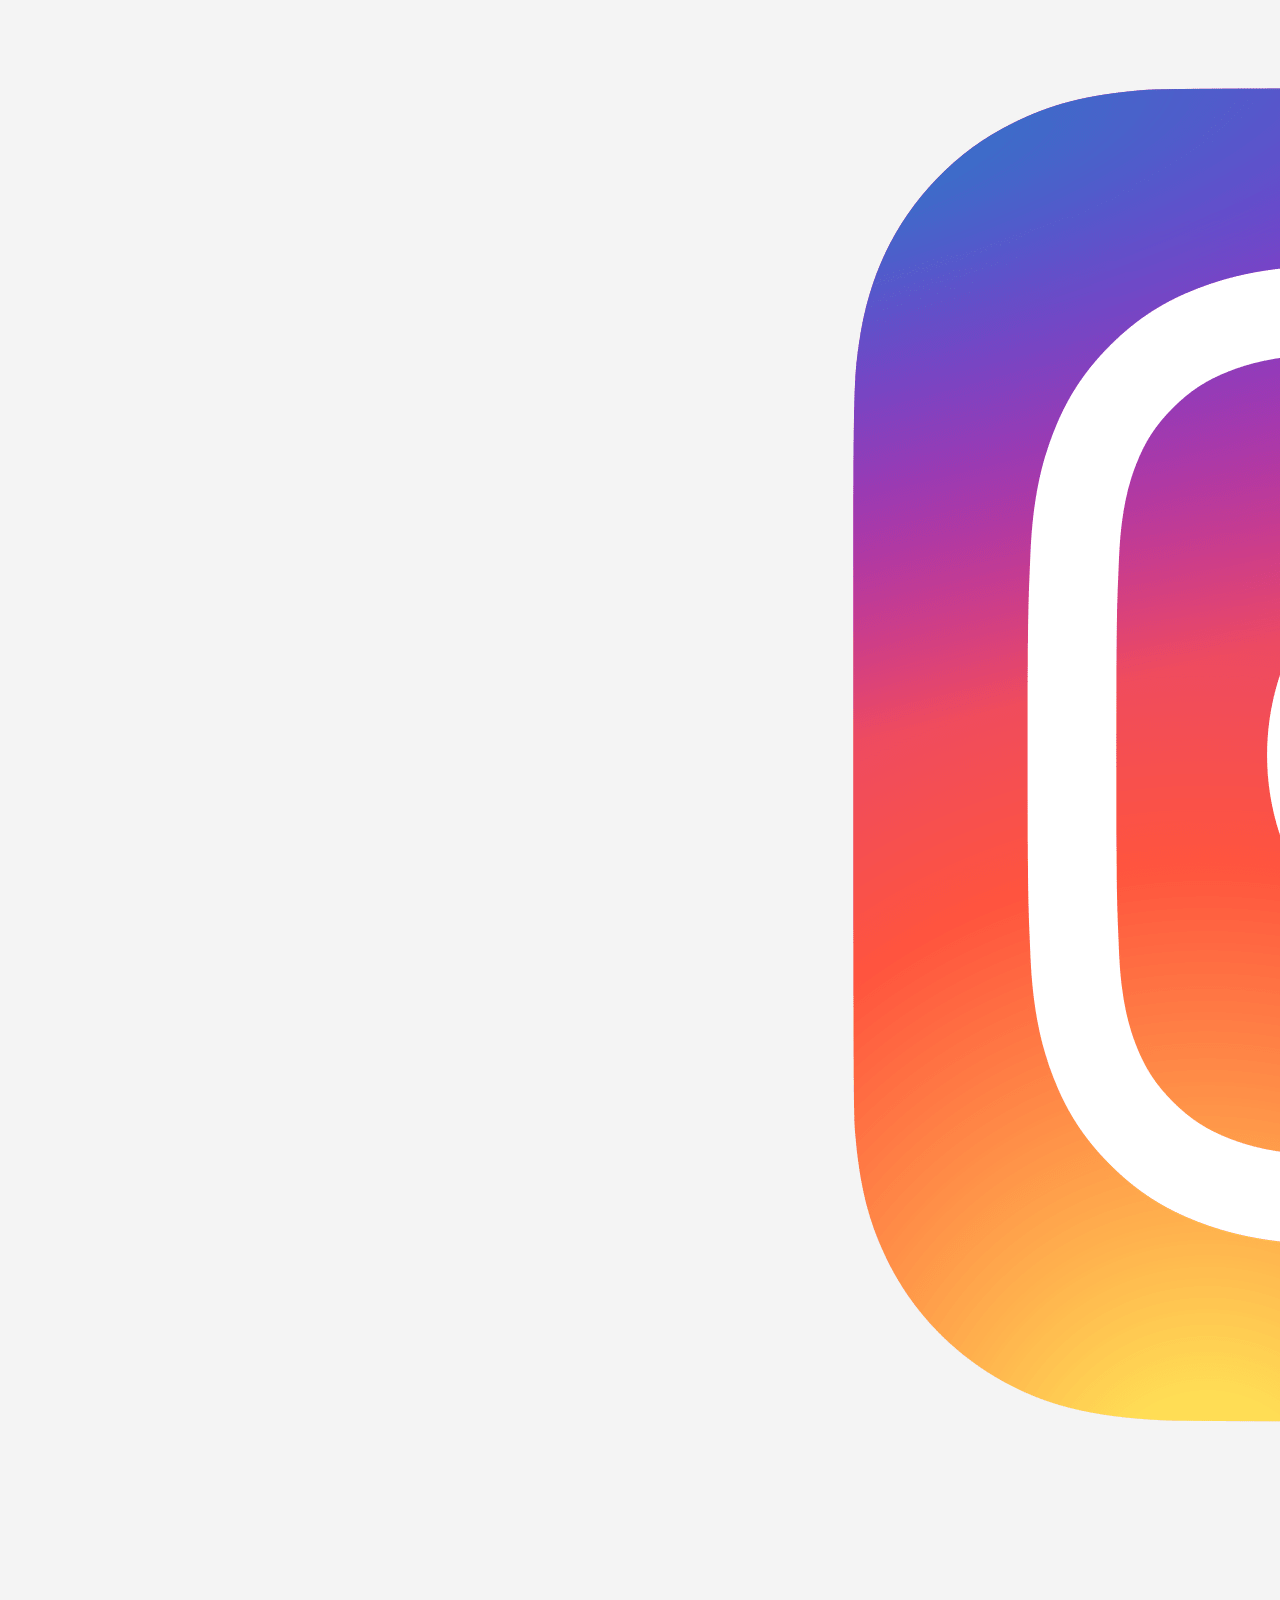
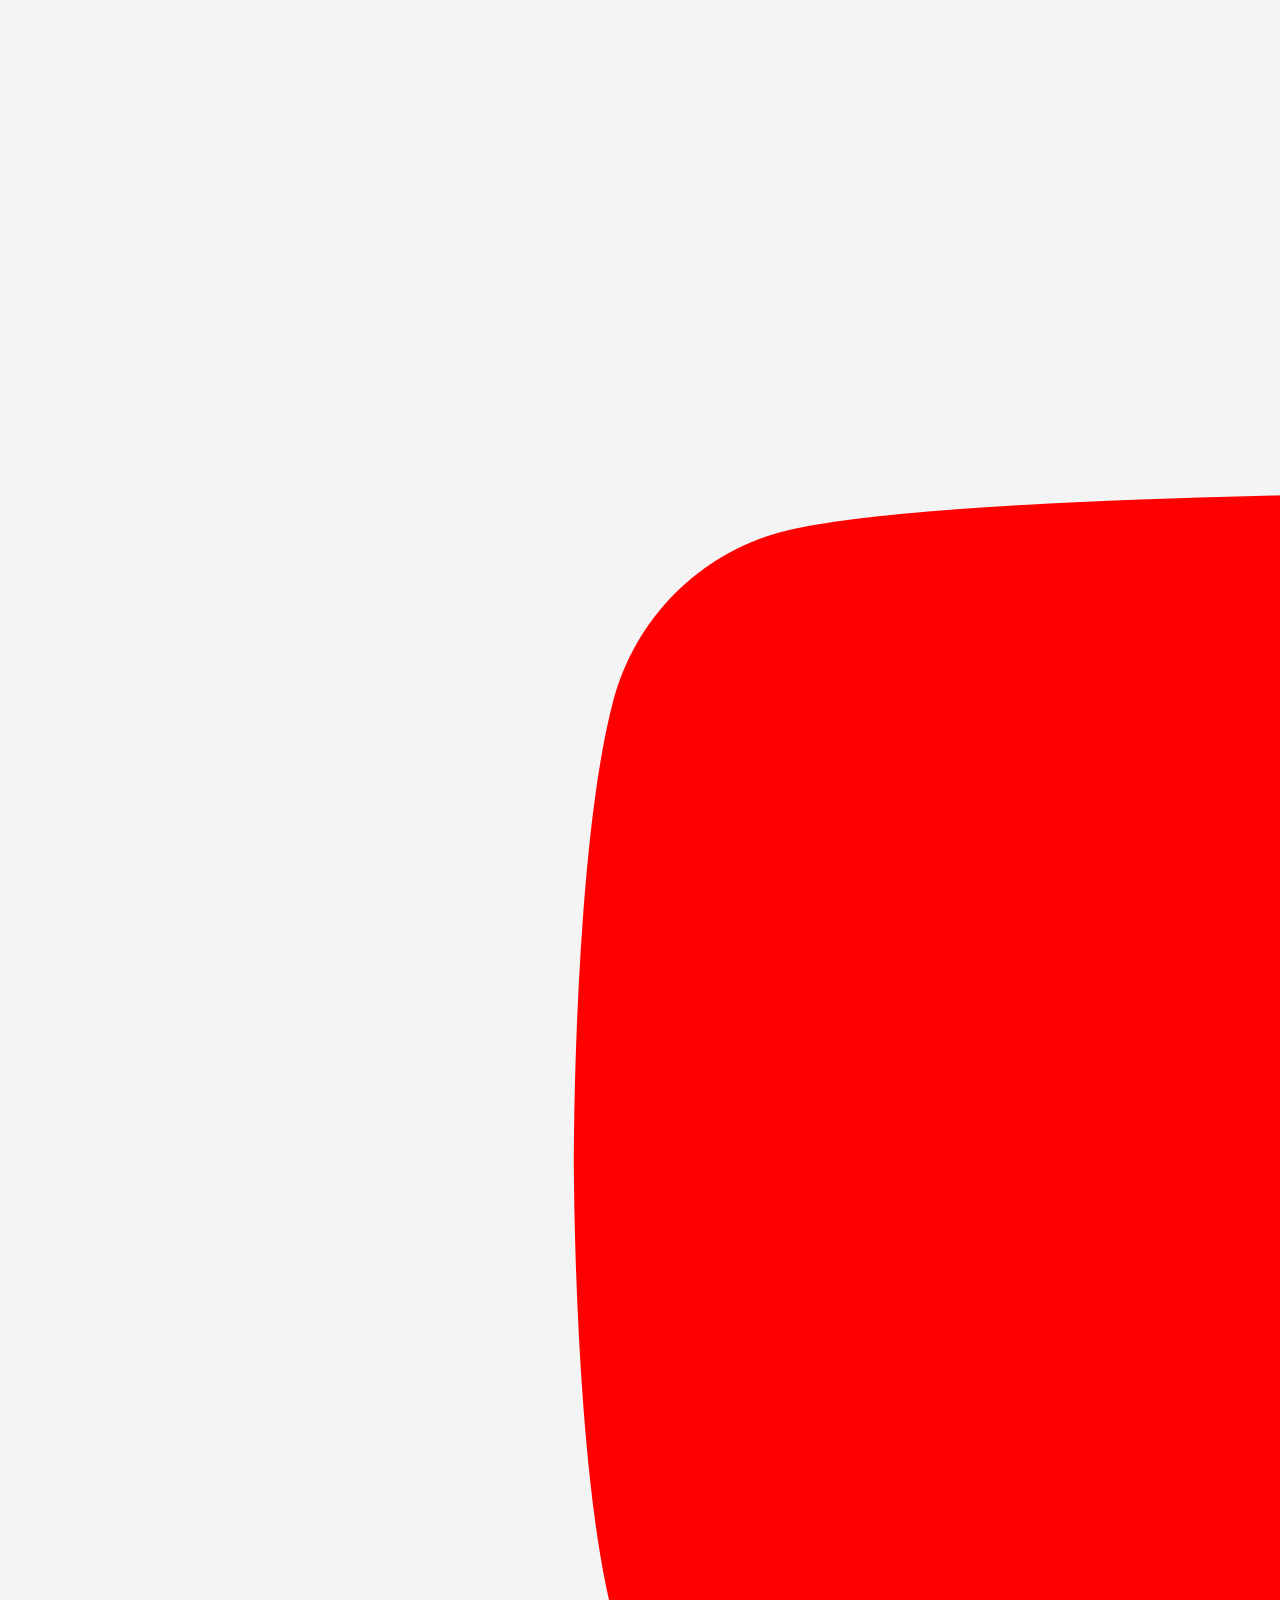
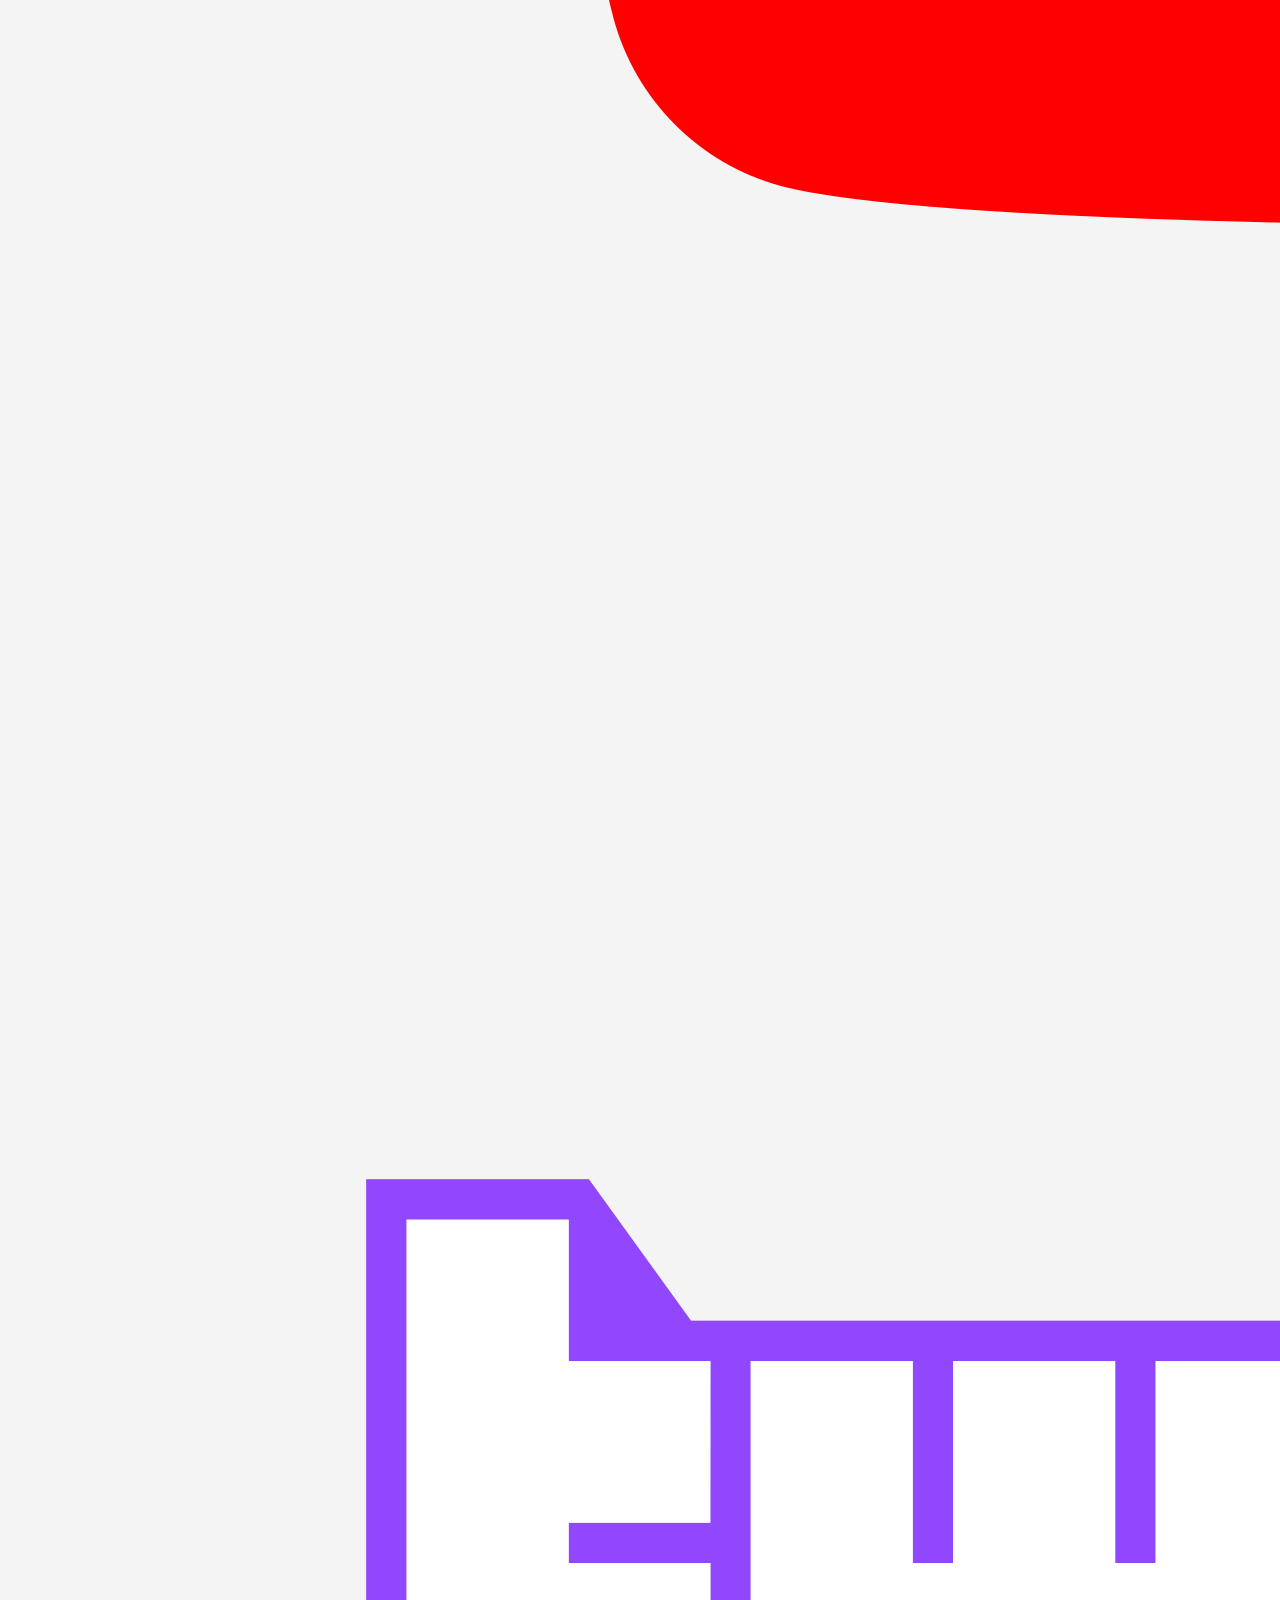
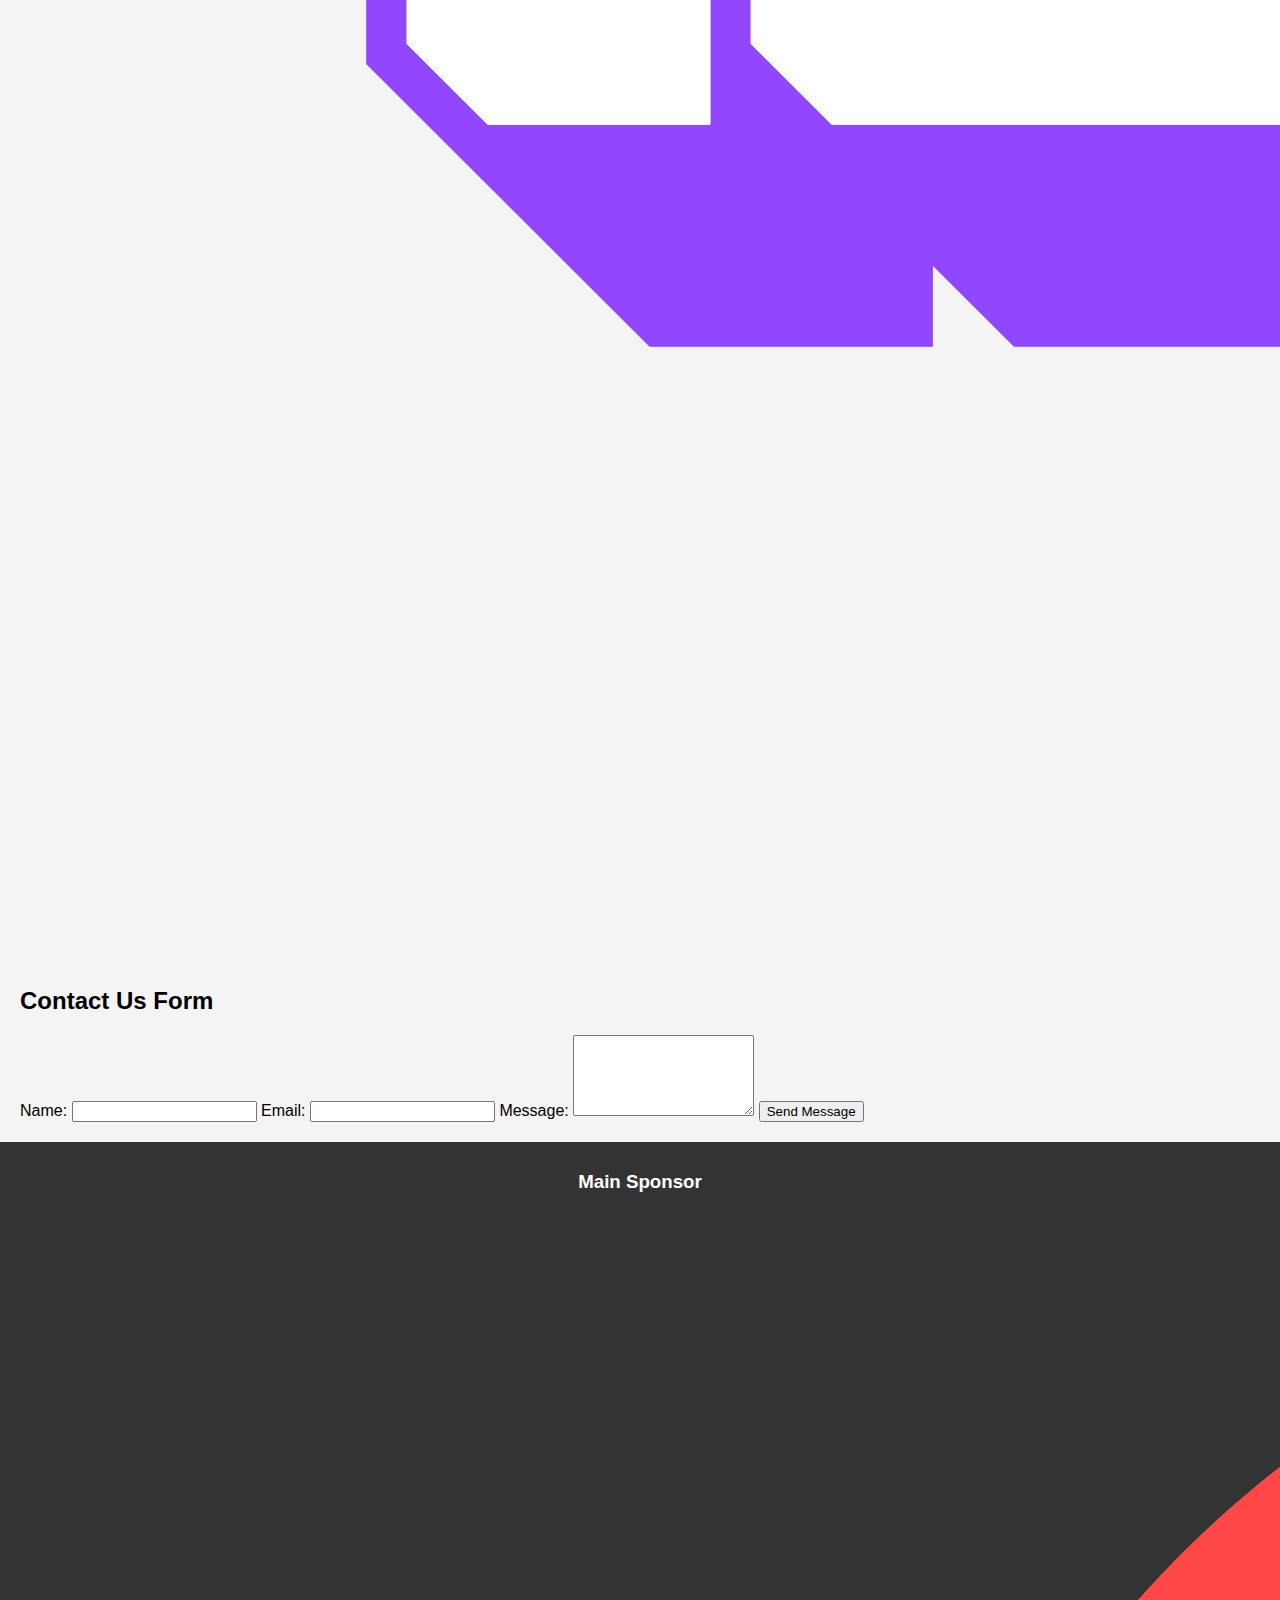
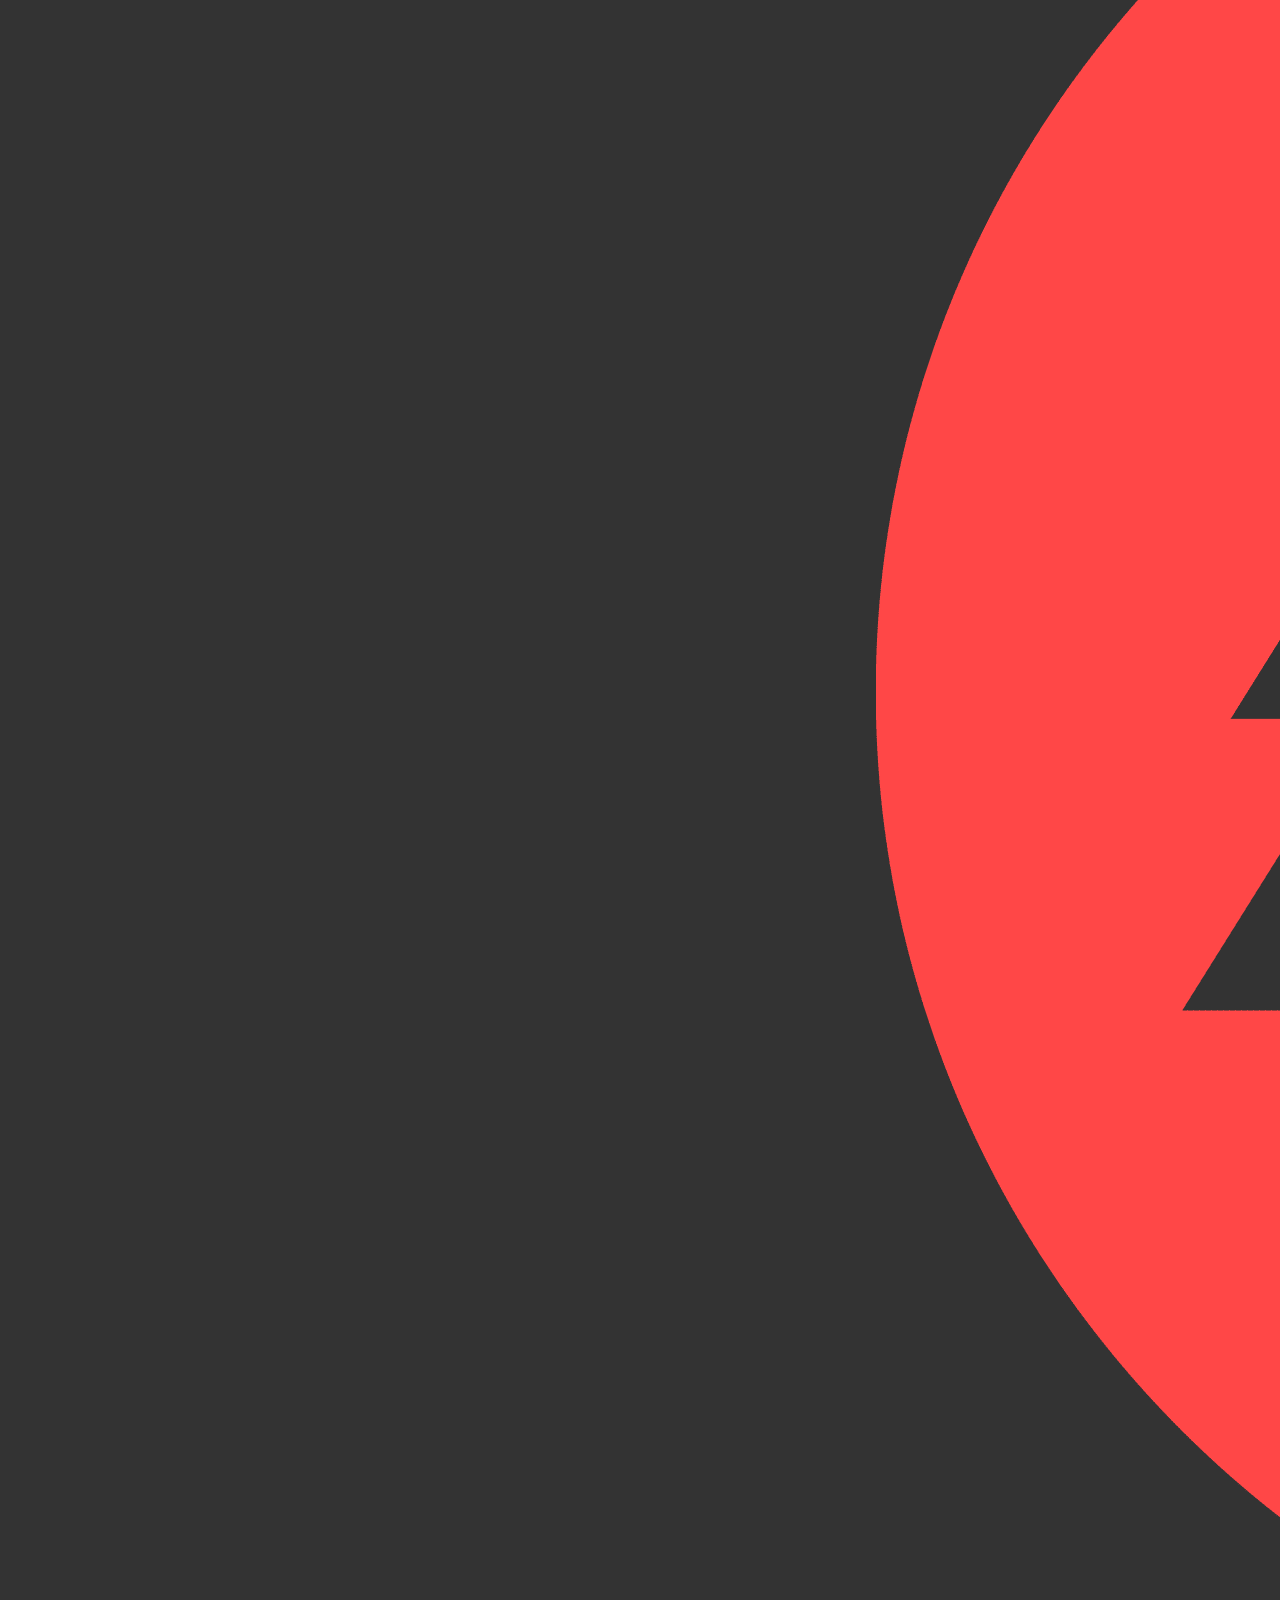
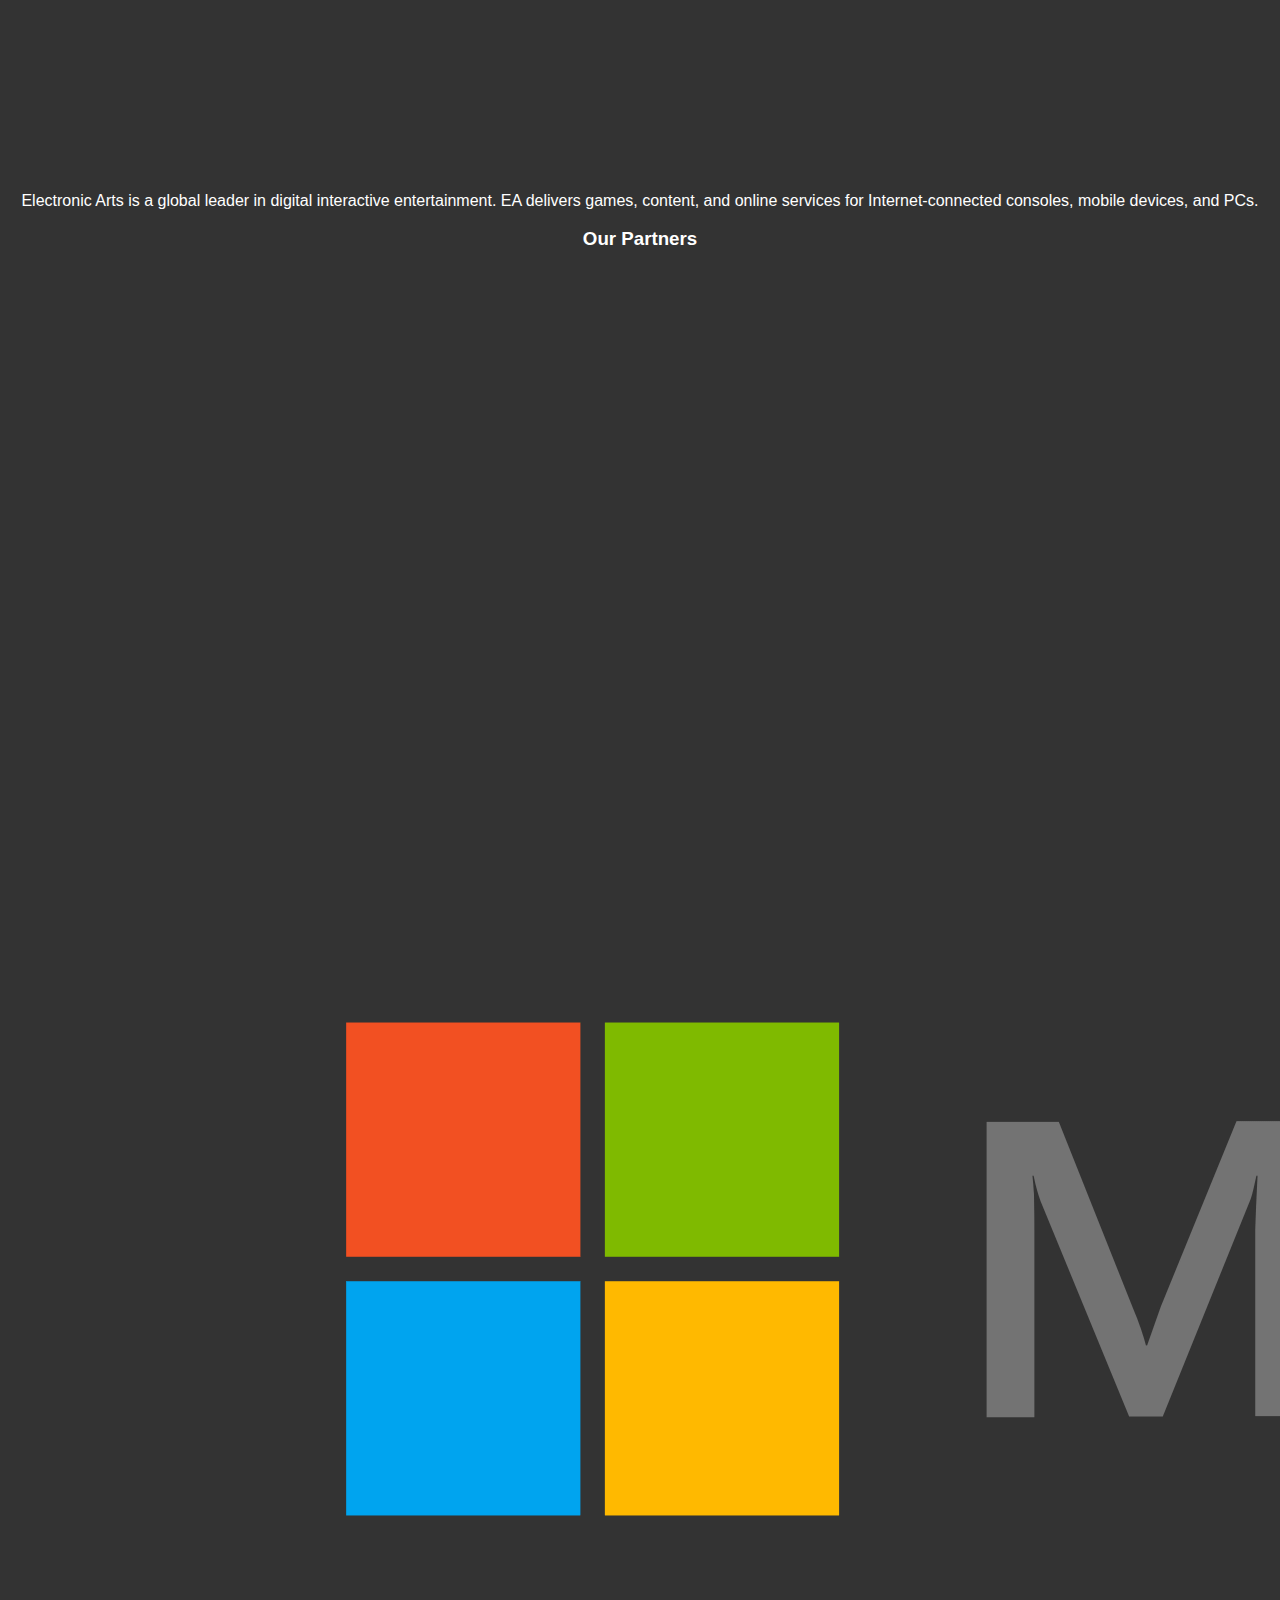
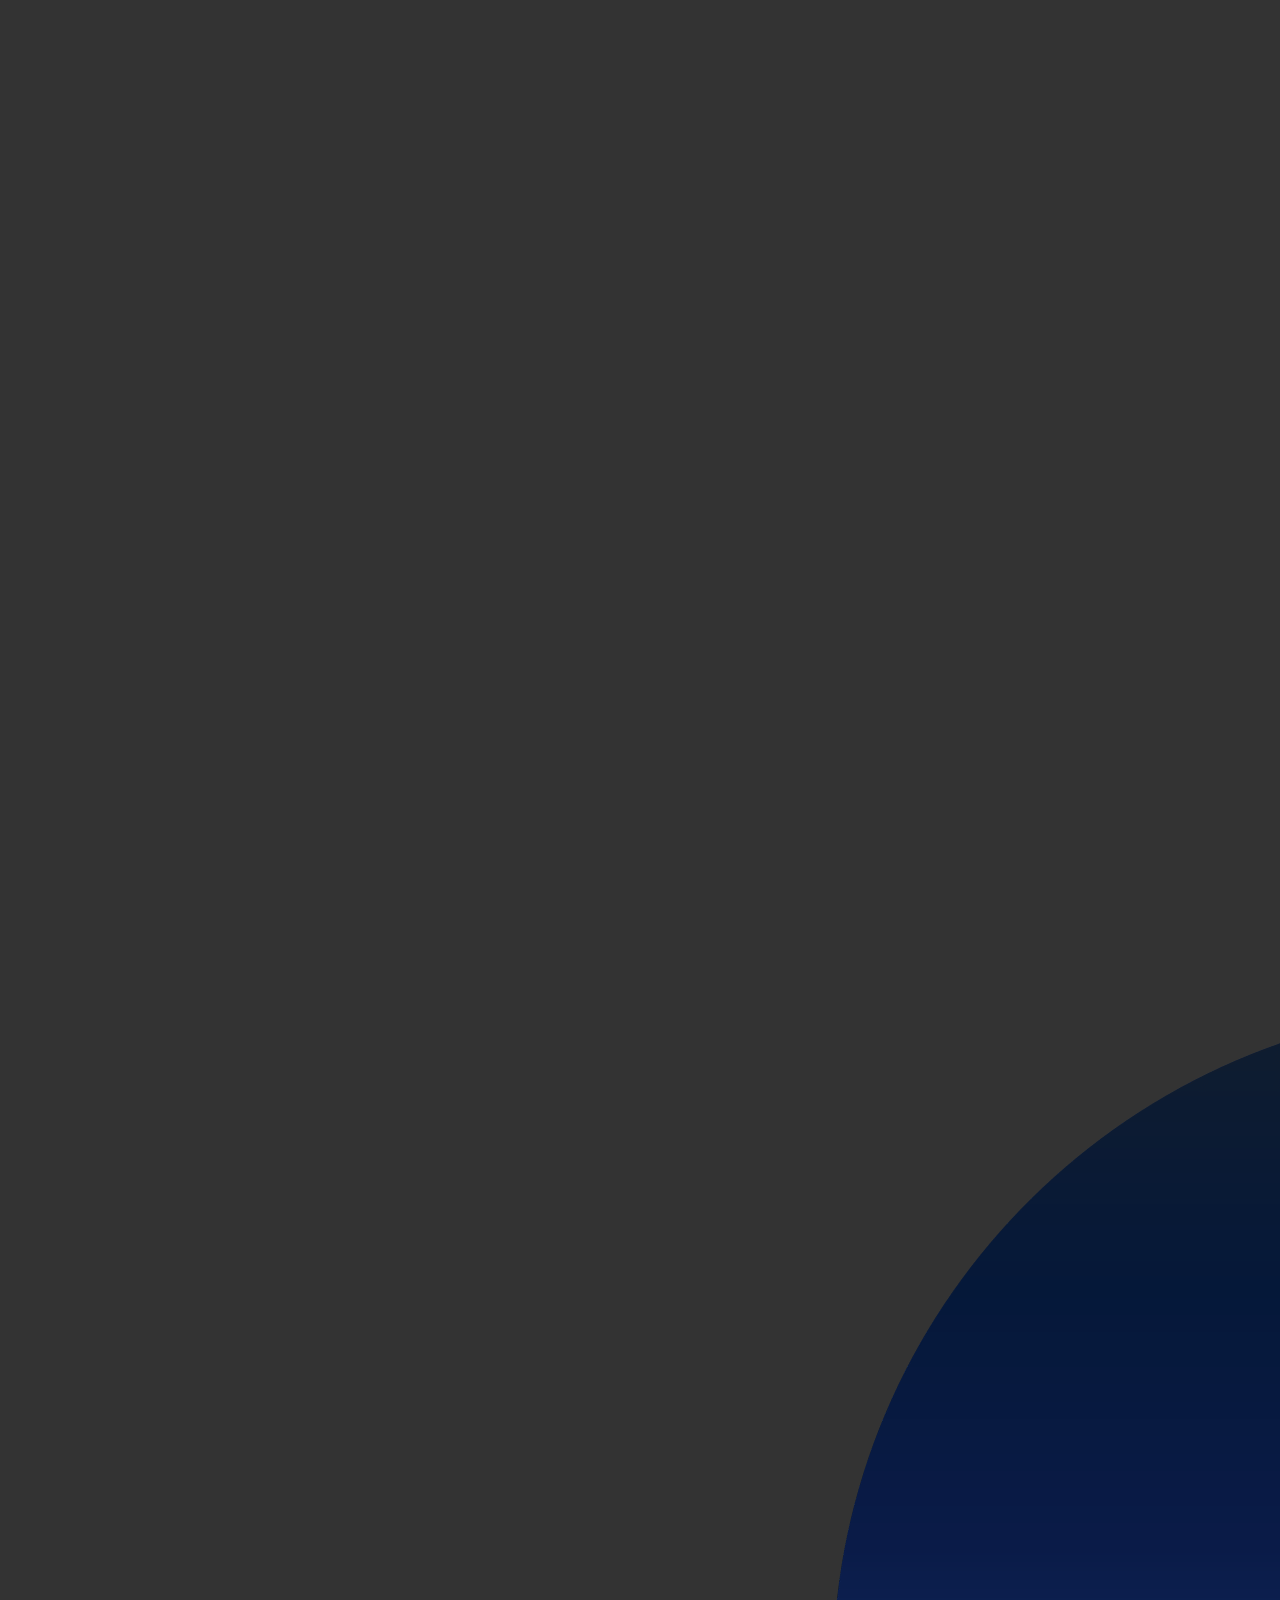
<file: contact.html>
<!DOCTYPE html>
<html lang="en">
<head>
    <meta charset="UTF-8">
    <meta name="viewport" content="width=device-width, initial-scale=1.0">
    <link rel="stylesheet" href="style.css">
    <title>IGN Lesotho</title>
</head>
<body>

    <header>
        <nav class="navbar" style="background-color: black;">
            <div class="logo">
                <a href="index.html"><img src="images/icons8-games-94.png" alt="GameOn Logo" /></a>
            </div>
            <ul class="nav-links">
                <li><img src="images/icons8-news-48.png" alt=""><a href="index.html">Home</a></li>
                <li><img src="images/icons8-reviews-100.png" alt=""><a href="index.html">Reviews</a></li>
                <li><img src="images/icons8-videos-64.png" alt=""><a href="index.html">Videos</a></li>
                <li><img src="images/icons8-direction-48.png" alt=""><a href="index.html">Guides</a></li>
                <li><img src="images/icons8-contact-48.png" alt=""><a href="contact.html">Contact</a></li>
                <li><img src="images/icons8-about-us-40.png" alt=""><a href="about.html">About</a></li>
            </ul>
            <div class="nav-actions">
                <a href="login.html" class="nav-button">Log In</a>
                <a href="signup.html" class="nav-button">Sign Up</a>
            </div>
        </nav>
</header>

<section class="contact-info" id="contact">
</section>

<section id="contact" class="contact-info">
    <div class="contact-details">
        <h2>Get in Touch</h2>
        <p>If you have any questions, please feel free to reach out to us by filling out the form below, or contact us using the information provided:</p>
        <ul>
            <li><strong>Email:</strong> info@ignlesotho.com</li>
            <li><strong>Phone:</strong> +266 50607080</li>
            <li><strong>Address:</strong> 123 Gaming Street, Fun City, GA 30301</li>
        </ul>
        <h3>Our Social Media</h3>
        <div class="social-media">
            <a href="https://twitter.com/GameOn" target="_blank"><img src="images/twitter.png" alt="Twitter" class="social-icon"></a>
            <a href="https://facebook.com/GameOn" target="_blank"><img src="images/facebook.png" alt="Facebook" class="social-icon"></a>
            <a href="https://instagram.com/GameOn" target="_blank"><img src="images/instagram.png" alt="Instagram" class="social-icon"></a>
            <a href="https://youtube.com/GameOn" target="_blank"><img src="images/youtube2.png" alt="YouTube" class="social-icon"></a>
            <a href="https://twitch.tv/GameOn" target="_blank"><img src="images/twitch.png" alt="Twitch" class="social-icon"></a>
        </div>
    </div>
    
    <div class="contact-form">
        <h2>Contact Us Form</h2>
        <form action="#" method="post">
            <label for="name">Name:</label>
            <input type="text" id="name" name="name" required>
            
            <label for="email">Email:</label>
            <input type="email" id="email" name="email" required>
            
            <label for="message">Message:</label>
            <textarea id="message" name="message" rows="5" required></textarea>
            
            <button type="submit">Send Message</button>
        </form>
    </div>
</section>


<footer class="footer">
    <div class="footer-content">
        <div class="main-sponsor">
            <h3>Main Sponsor</h3>
            <img src="images/ea.png" alt="EA Logo" class="sponsor-logo">
            <p>Electronic Arts is a global leader in digital interactive entertainment. EA delivers games, content, and online services for Internet-connected consoles, mobile devices, and PCs.</p>
        </div>
        <div class="partners">
            <h3>Our Partners</h3>
            <div class="partner-logos">
                <img src="images/microsoft.png" alt="Microsoft Logo" class="partner-logo">
                <img src="images/steam.png" alt="Steam Logo" class="partner-logo">
                <img src="images/dell2.png" alt="Dell Logo" class="partner-logo">
                <img src="images/nvidia.png" alt="Nvidia Logo" class="partner-logo">
                <img src="images/playstation.png" alt="PlayStation Logo" class="partner-logo">
                <img src="images/xbox.png" alt="Xbox Logo" class="partner-logo">
            </div>
            <p>We collaborate with top gaming companies to bring you the best gaming experience. Our partners include industry leaders in hardware, software, and game development.</p>
        </div>
        <div class="social-media">
            <h3>Follow Us</h3>
            <a href="https://twitter.com/GameOn" target="_blank"><img src="images/twitter.png" alt="Twitter" class="social-icon"></a>
            <a href="https://facebook.com/GameOn" target="_blank"><img src="images/facebook.png" alt="Facebook" class="social-icon"></a>
            <a href="https://instagram.com/GameOn" target="_blank"><img src="images/instagram.png" alt="Instagram" class="social-icon"></a>
            <a href="https://youtube.com/GameOn" target="_blank"><img src="images/youtube2.png" alt="YouTube" class="social-icon"></a>
            <a href="https://twitch.tv/GameOn" target="_blank"><img src="images/twitch.png" alt="Twitch" class="social-icon"></a>
        </div>
    </div>
    <div class="footer-bottom">
        <p>&copy; 2023 IGN Lesotho. All rights reserved.</p>
        <p>Contact us: info@ignlesotho.com | Privacy Policy | Terms of Service</p>
    </div>
</footer>

    
</body>
</html>
</file>
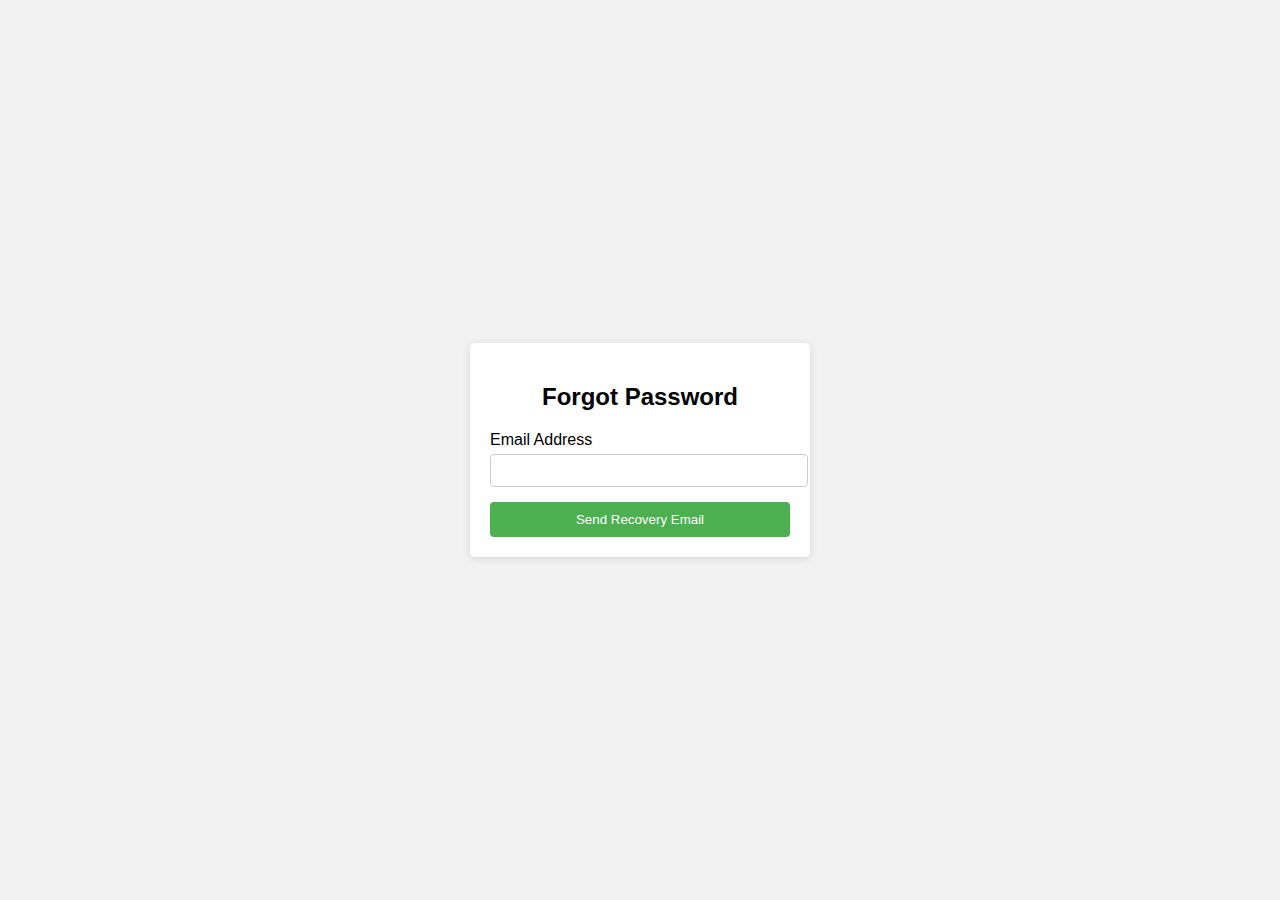
<file: forget.html>
<!DOCTYPE html>
<html lang="en">
<head>
    <meta charset="UTF-8">
    <meta name="viewport" content="width=device-width, initial-scale=1.0">
    <style>
        body {
    font-family: Arial, sans-serif;
    background-color: #f2f2f2;
    display: flex;
    justify-content: center;
    align-items: center;
    height: 100vh;
    margin: 0;
}

.container {
    background: #ffffff;
    padding: 20px;
    border-radius: 5px;
    box-shadow: 0 2px 10px rgba(0, 0, 0, 0.1);
    width: 300px;
}

h2, h3 {
    text-align: center;
}

label {
    display: block;
    margin: 10px 0 5px;
}

input[type="email"],
input[type="password"] {
    width: 100%;
    padding: 8px;
    margin-bottom: 15px;
    border: 1px solid #ccc;
    border-radius: 4px;
}

button {
    width: 100%;
    padding: 10px;
    background-color: #4CAF50;
    color: white;
    border: none;
    border-radius: 4px;
    cursor: pointer;
}

button:hover {
    background-color: #45a049;
}

.recovery-section {
    margin-top: 20px;
}
    </style>
    <title>Forgot Password</title>
</head>
<body>
    <div class="container">
        <h2>Forgot Password</h2>
        
        <form id="forgot-password-form">
            <label for="email">Email Address</label>
            <input type="email" id="email" name="email" required>
            
            <button type="submit">Send Recovery Email</button>
        </form>

        <div class="recovery-section" style="display:none;">
            <h3>Reset Your Password</h3>
            <form id="reset-password-form" action="index.html">
                <label for="new-password">New Password</label>
                <input type="password" id="new-password" name="new-password" required>
                
                <label for="confirm-password">Confirm Password</label>
                <input type="password" id="confirm-password" name="confirm-password" required>
                
                <button type="submit">Reset Password</button>
            </form>
        </div>
    </div>

    <script>
        const form = document.getElementById('forgot-password-form');
        const recoverySection = document.querySelector('.recovery-section');

        form.addEventListener('submit', function(event) {
            event.preventDefault();
            // Implement the logic for sending reset email...

            // Show the recovery section
            recoverySection.style.display = 'block';
        });
    </script>
</body>
</html>
</file>
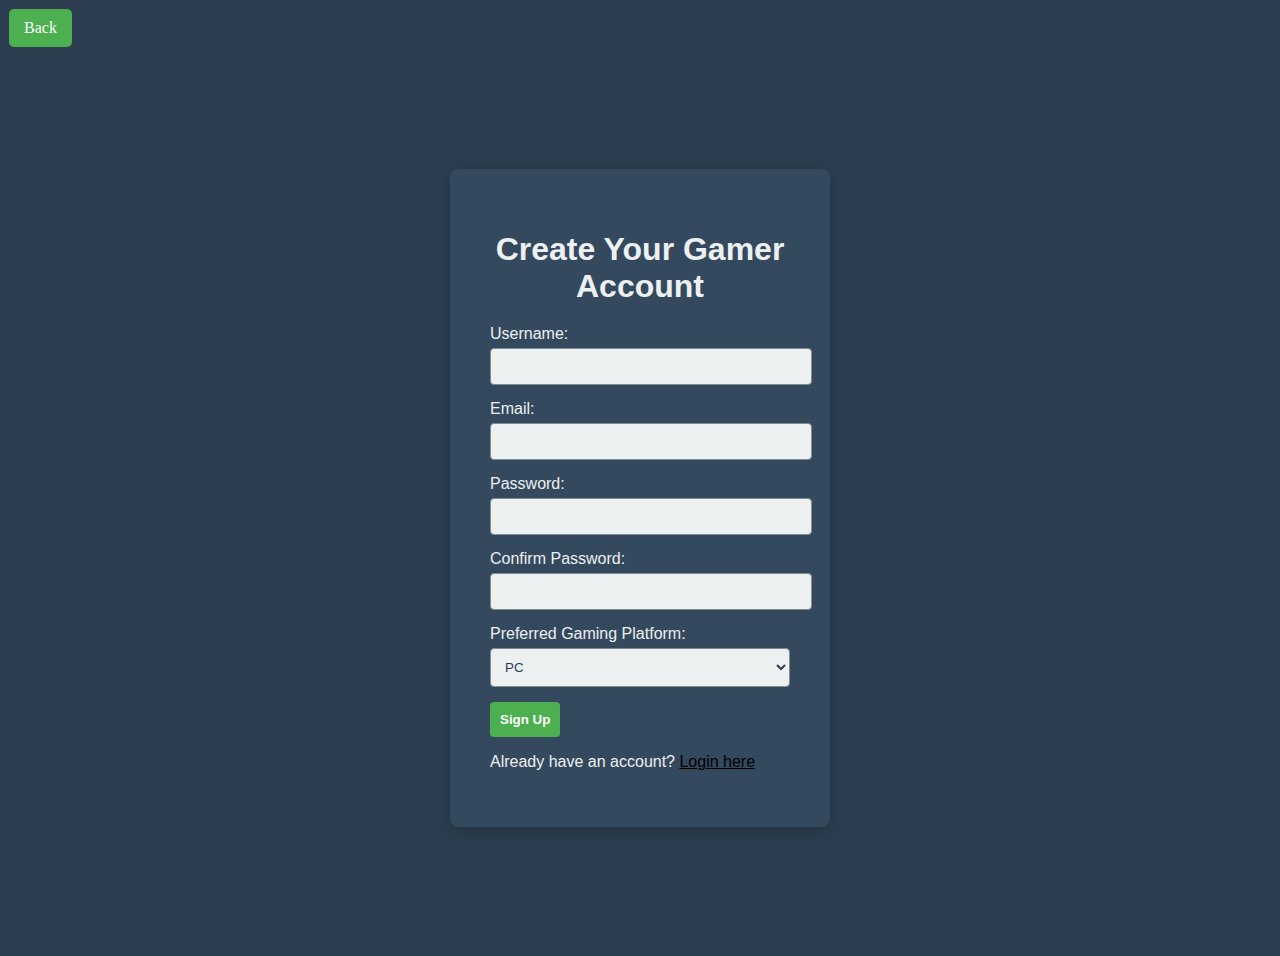
<file: signup.html>
<!DOCTYPE html>
<html lang="en">
<head>
    <meta charset="UTF-8">
    <meta name="viewport" content="width=device-width, initial-scale=1.0">
    <title>Gamer Account Signup</title>
    <link rel="stylesheet" href="signup.css">
</head>
<body>
    <div class="all">
    <div class="con1">
        <div class="back-button">
            <a href="index.html"  class="bk">Back</a>
        </div>
    </div>
    <div class="con2">
    <div class="container">
        <h1>Create Your Gamer Account</h1>
        <form class="signup-form" action="index.html">
            <div class="form-group">
                <label for="username">Username:</label>
                <input type="text" id="username" name="username" required>
            </div>
            <div class="form-group">
                <label for="email">Email:</label>
                <input type="email" id="email" name="email" required>
            </div>
            <div class="form-group">
                <label for="password">Password:</label>
                <input type="password" id="password" name="password" required>
            </div>
            <div class="form-group">
                <label for="confirm-password">Confirm Password:</label>
                <input type="password" id="confirm-password" name="confirm-password" required>
            </div>
            <div class="form-group">
                <label for="platform">Preferred Gaming Platform:</label>
                <select id="platform" name="platform">
                    <option value="pc">PC</option>
                    <option value="xbox">Xbox</option>
                    <option value="playstation">PlayStation</option>
                    <option value="nintendo">Nintendo</option>
                </select>
            </div>
            <div class="form-group">
                <input type="submit" value="Sign Up">
                <p>Already have an account? <a href="login.html">Login here</a></p>
            </div>
        </form>
    </div>
    </div>
    </div>
</body>
</html>
</file>
<file: style.css>
body {
    font-family: Arial, sans-serif;
    margin: 0;
    padding: 0;
    background-color: #f4f4f4;
}

header {
    background: #333;
    color: #fff;
    padding: 10px 0;
    text-align: center;
}

nav ul {
    list-style: none;
    padding: 0;
}

nav ul li {
    display: inline;
    margin-right: 15px;
}

nav ul li a {
    color: #fff;
    text-decoration: none;
}

section {
    padding: 20px;
}

.portfolio-item {
    margin: 20px 0;
}

footer {
    background: #333;
    color: #fff;
    padding: 10px 0;
    text-align: center;
}

@media (max-width: 600px) {
    nav ul li {
        display: block;
        margin: 10px 0;
    }
}
</file>
<file: signup.css>
body {
    background-color: #2c3e50;
}
.all {
    background-color: #2c3e50;
}
.con2 {
    font-family: Arial, sans-serif;
    color: #ecf0f1;
    display: flex;
    justify-content: center;
    align-items: center;
    height: 100vh;
}

.container {
    background-color: #34495e;
    padding: 40px;
    border-radius: 8px;
    box-shadow: 0 4px 20px rgba(0, 0, 0, 0.2);
    width: 300px;
}

h1 {
    text-align: center;
    margin-bottom: 20px;
}

.form-group {
    margin-bottom: 15px;
}

label {
    display: block;
    margin-bottom: 5px;
}

input[type="text"],
input[type="email"],
input[type="password"],
select {
    width: 100%;
    padding: 10px;
    border: 1px solid #7f8c8d;
    border-radius: 4px;
    background-color: #ecf0f1;
    color: #2c3e50;
}

input[type="submit"] {
    background-color: #4CAF50; 
    color: white; 
    padding: 10px;
    border: none;
    border-radius: 4px;
    cursor: pointer;
    font-weight: bold;
}

input[type="submit"]:hover {
    background-color: #2ecc71;
}
a{
    color: black;
}
.bk{
    color: white
}
li {
    display: inline;
    text-align: left;
}
.back-button {
    background-color: #4CAF50; 
    color: white; 
    padding: 10px 15px;
    margin: 1px;
    text-align: left; 
    display: inline-block; 
    font-size: 16px;
    border-radius: 5px;
    cursor: pointer; 
    transition: background-color 0.3s;
}
.back-button a{ 
    text-decoration: none;
}
.back-button:hover {
    background-color: #2ecc71;
}
</file>
